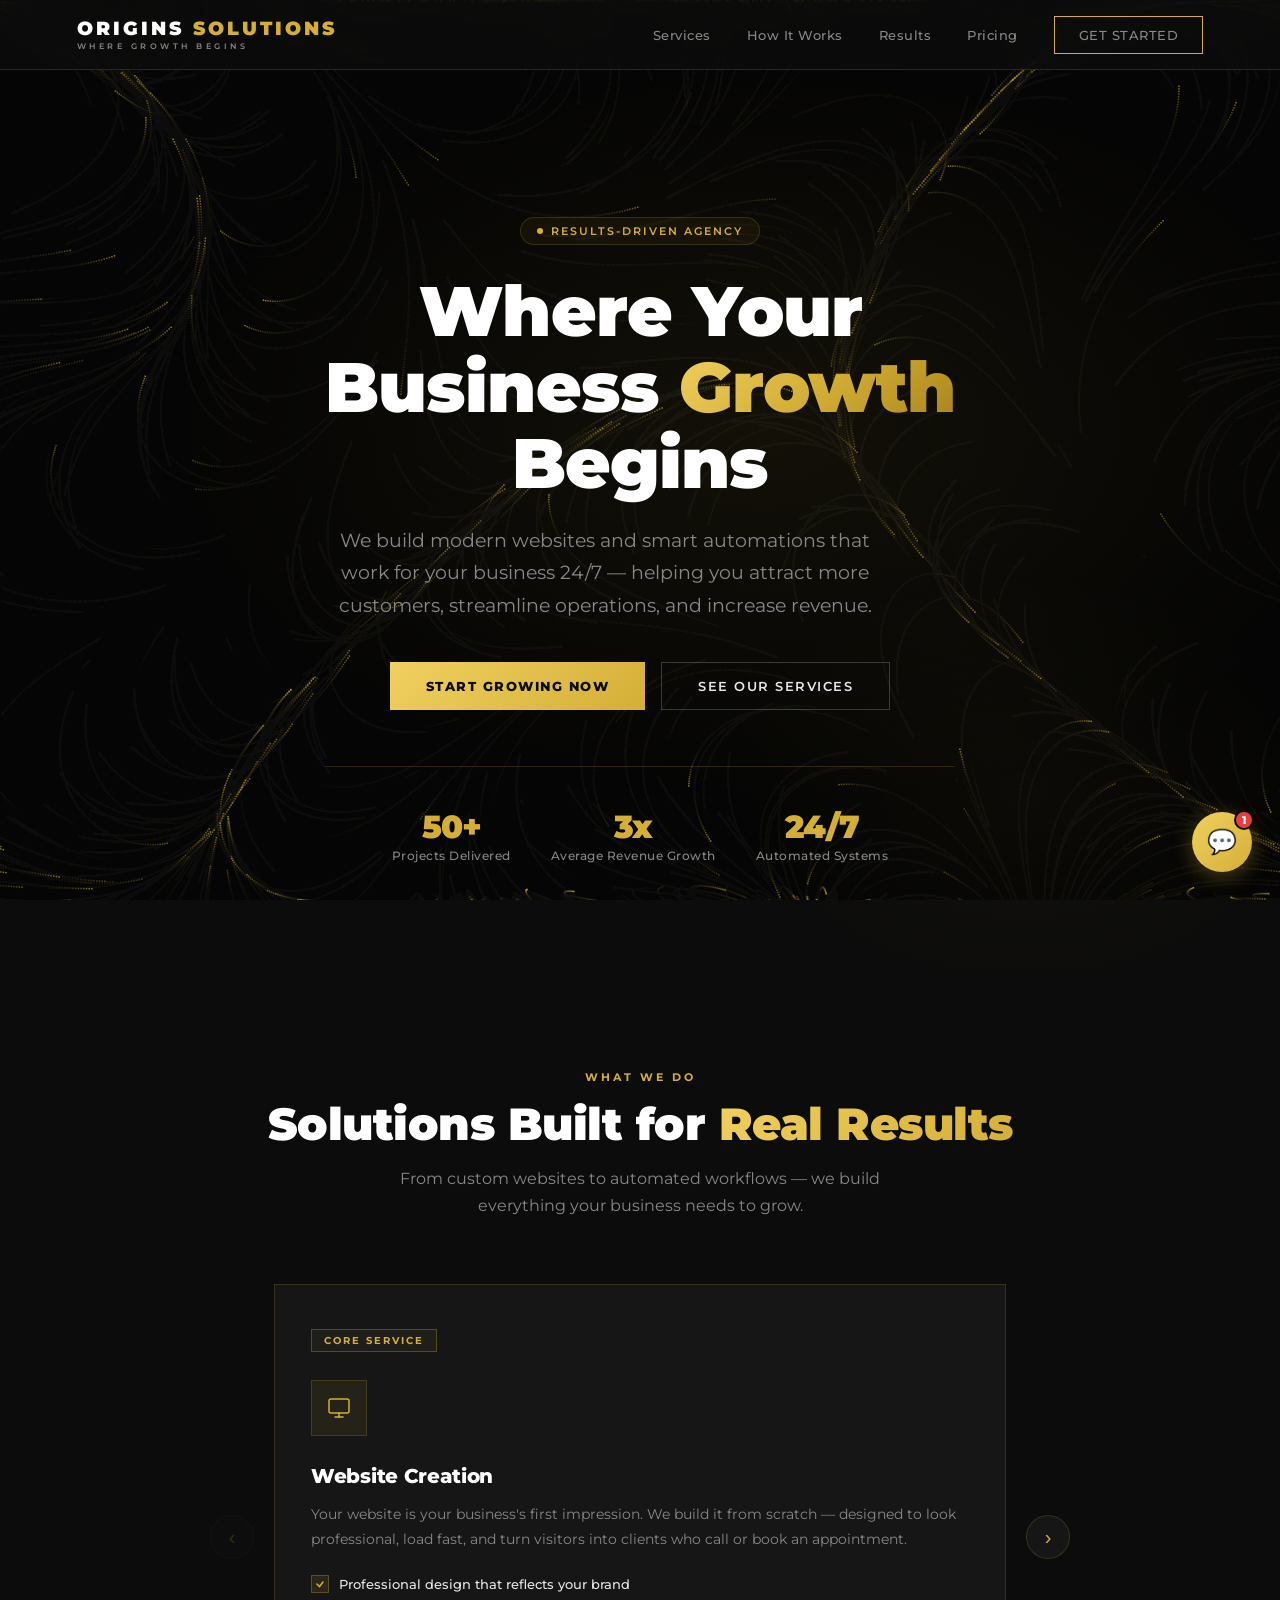
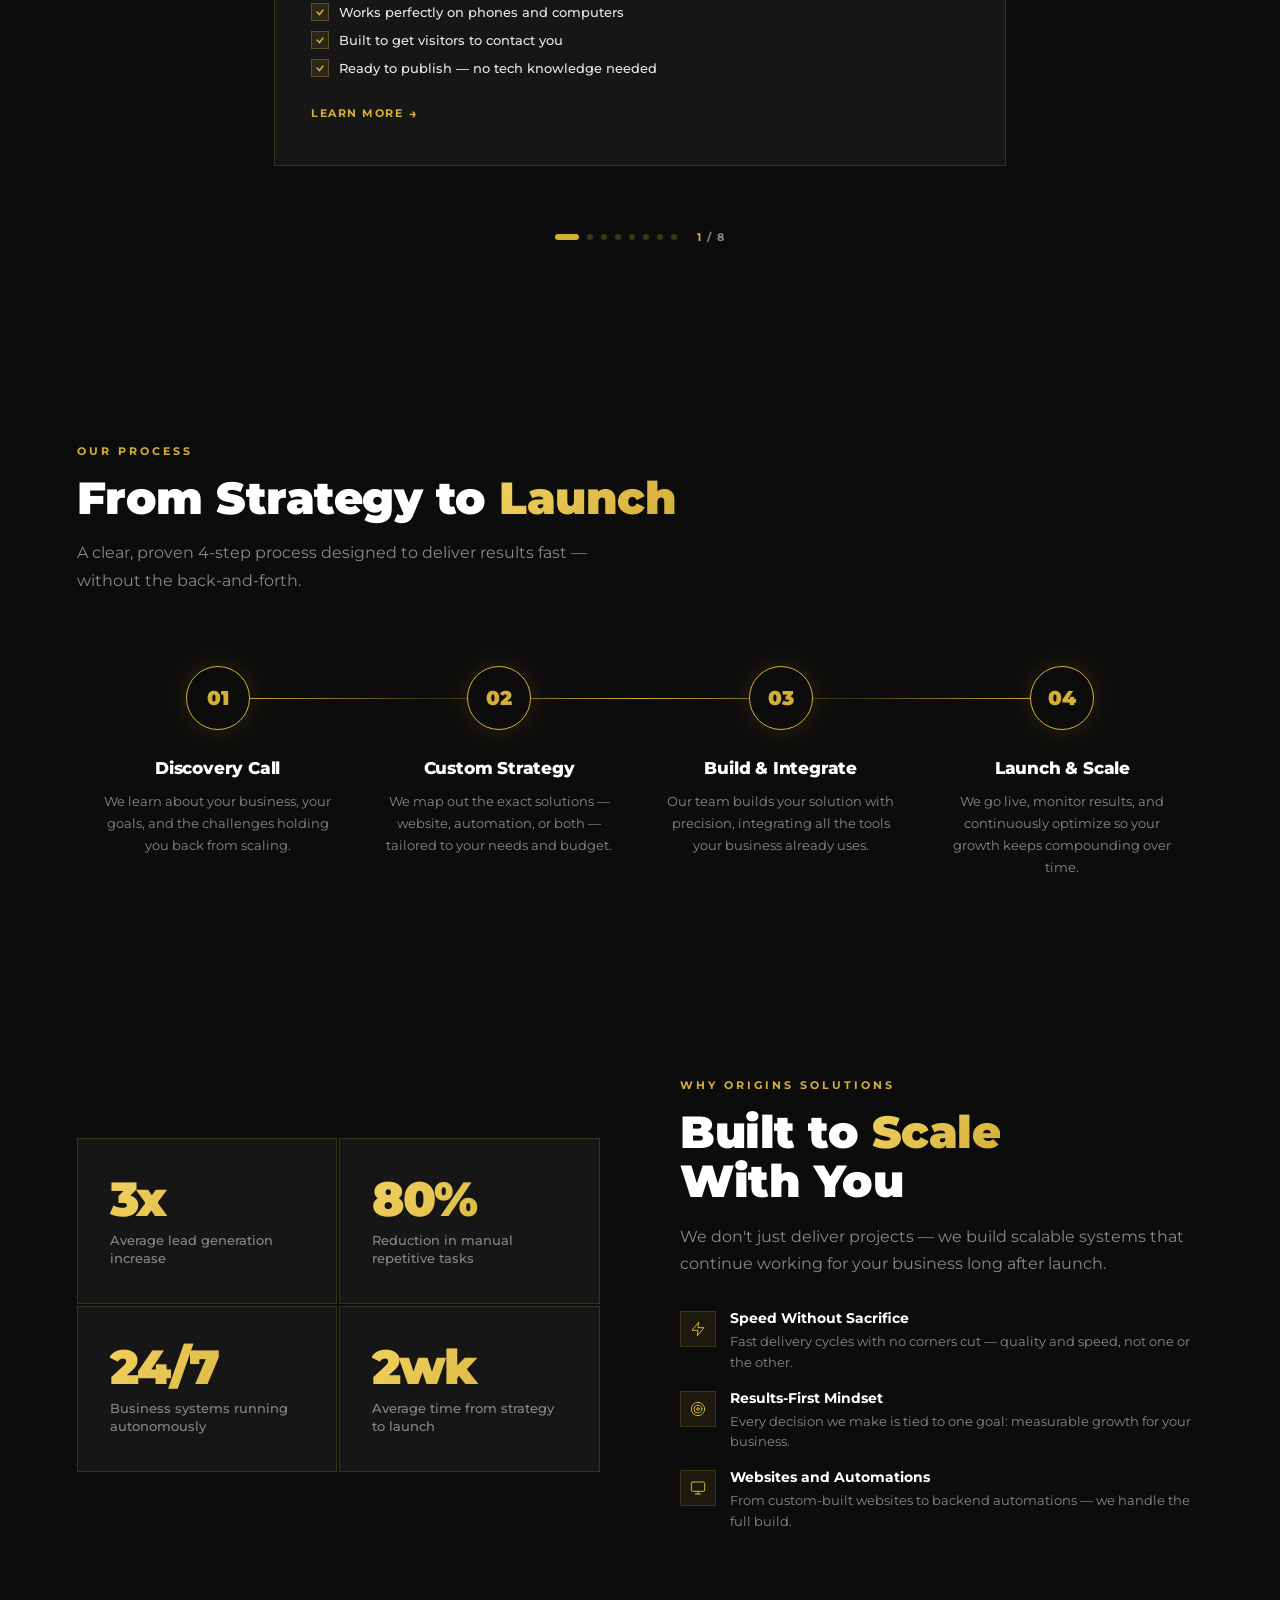
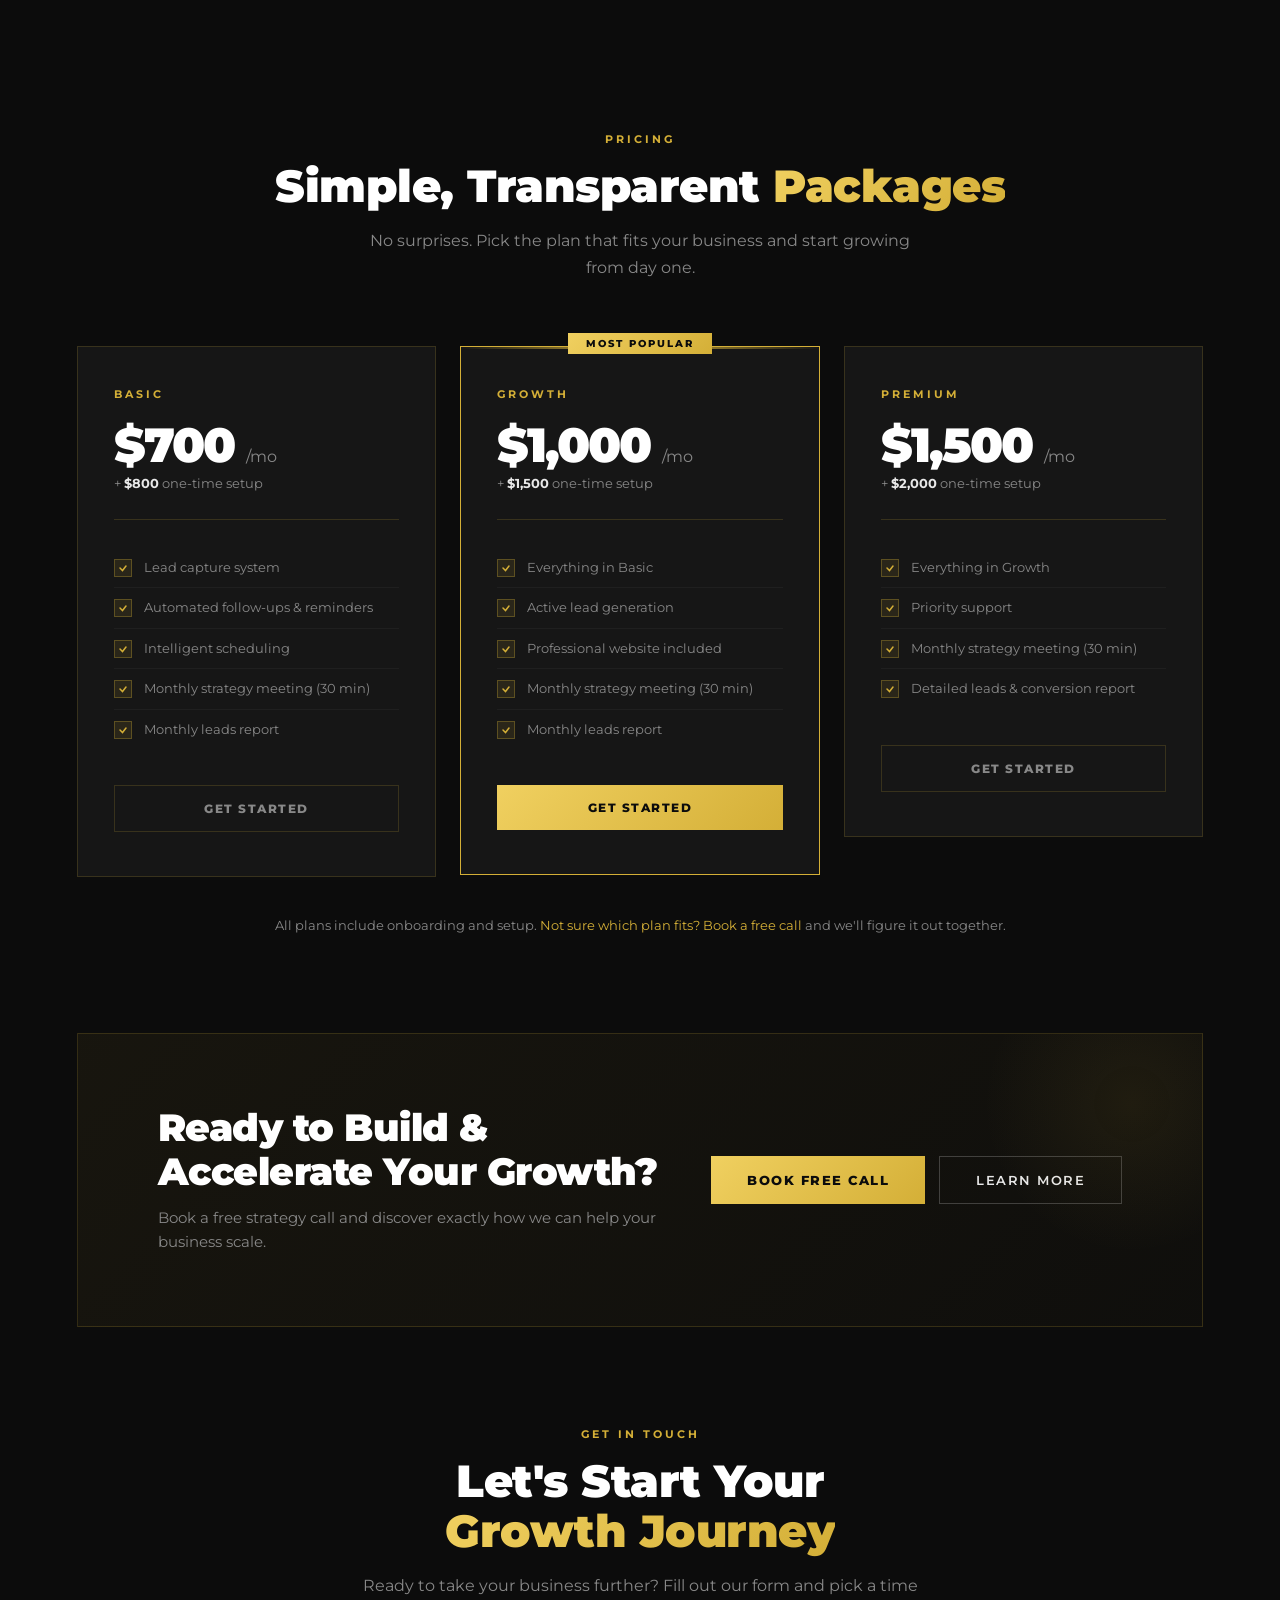
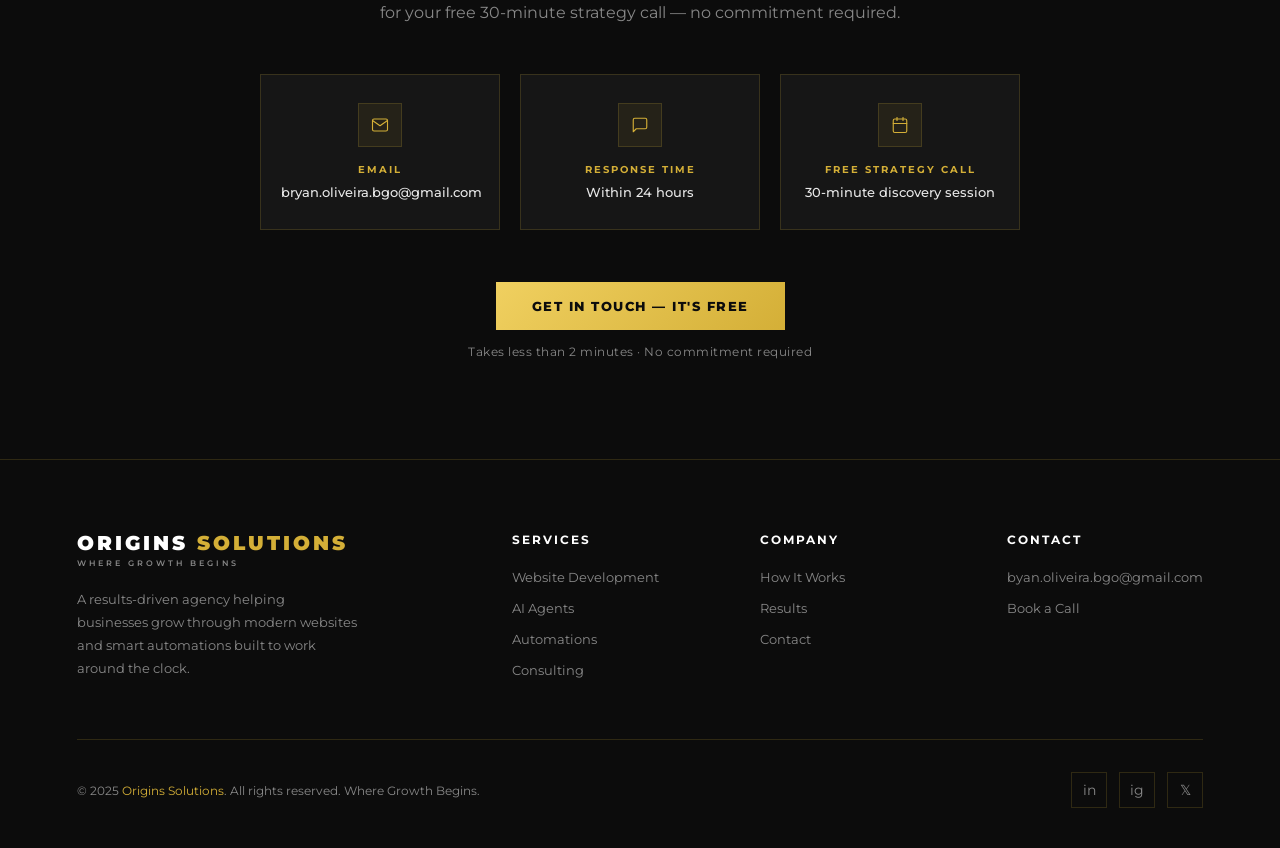
<file: index.html>
<!DOCTYPE html>
<html lang="en">
<head>
  <meta charset="UTF-8" />
  <meta name="viewport" content="width=device-width, initial-scale=1.0" />
  <meta name="description" content="Origins Solutions — We build modern websites, smart automations, and AI agents that help your business attract more customers, streamline operations, and increase revenue 24/7." />
  <meta name="theme-color" content="#0C0C0C" />
  <meta property="og:title" content="Origins Solutions — Where Growth Begins" />
  <meta property="og:description" content="Modern websites, intelligent automations, and AI agents that scale your business 24/7." />
  <meta property="og:type" content="website" />
  <meta property="og:locale" content="en_US" />
  <title>Origins Solutions — Where Growth Begins</title>
  <link rel="preconnect" href="https://fonts.googleapis.com" />
  <link rel="preconnect" href="https://fonts.gstatic.com" crossorigin />
  <link href="https://fonts.googleapis.com/css2?family=Montserrat:wght@300;400;500;600;700;800;900&display=swap" rel="stylesheet" />
  <link rel="stylesheet" href="chatbot/chatbot.css" />
  <style>
    :root {
      --gold: #D4AF37;
      --gold-light: #F0D060;
      --gold-dark: #A8841A;
      --black: #0C0C0C;
      --dark: #111111;
      --dark-grey: #1A1A1A;
      --card-bg: #161616;
      --border: rgba(212, 175, 55, 0.18);
      --text: #E8E8E8;
      --muted: #888888;
      --white: #FFFFFF;
    }

    * { box-sizing: border-box; margin: 0; padding: 0; }

    html { scroll-behavior: smooth; }

    html {
      background-color: var(--black);
    }

    body {
      font-family: 'Montserrat', sans-serif;
      background: transparent;
      color: var(--text);
      overflow-x: hidden;
    }

    /* ─── SCROLLBAR ─── */
    ::-webkit-scrollbar { width: 6px; }
    ::-webkit-scrollbar-thumb { background: var(--gold-dark); border-radius: 10px; }
    ::-webkit-scrollbar-track { background: var(--dark); }

    /* ─── NAVBAR ─── */
    nav {
      position: fixed;
      top: 0; left: 0; right: 0;
      z-index: 1000;
      display: flex;
      align-items: center;
      justify-content: space-between;
      padding: 18px 6%;
      background: rgba(12, 12, 12, 0.85);
      backdrop-filter: blur(14px);
      border-bottom: 1px solid var(--border);
      transition: padding 0.3s;
    }

    .nav-logo {
      display: flex;
      align-items: center;
      gap: 12px;
      text-decoration: none;
    }

    .nav-logo-text {
      display: flex;
      flex-direction: column;
      line-height: 1.15;
    }

    .nav-logo-text .logotype-main {
      font-size: 19px;
      font-weight: 900;
      letter-spacing: 3px;
      color: var(--white);
    }

    .nav-logo-text .logotype-main .gold-accent {
      color: var(--gold);
    }

    .nav-logo-text .logotype-tag {
      font-size: 8px;
      font-weight: 600;
      letter-spacing: 3.5px;
      color: var(--muted);
      text-transform: uppercase;
      margin-top: 2px;
    }

    .nav-links {
      display: flex;
      align-items: center;
      gap: 36px;
      list-style: none;
    }

    .nav-links a {
      color: var(--muted);
      text-decoration: none;
      font-size: 13px;
      font-weight: 500;
      letter-spacing: 0.5px;
      transition: color 0.2s;
    }

    .nav-links a:not(.btn-nav):hover { color: var(--gold); }

    .btn-nav {
      padding: 10px 24px;
      border: 1px solid var(--gold);
      background: transparent;
      color: var(--gold);
      font-family: 'Montserrat', sans-serif;
      font-size: 12px;
      font-weight: 700;
      letter-spacing: 1.5px;
      text-transform: uppercase;
      cursor: pointer;
      text-decoration: none;
      transition: all 0.25s;
    }

    .btn-nav:hover {
      background: var(--gold);
      color: var(--black);
    }

    .hamburger {
      display: none;
      flex-direction: column;
      gap: 5px;
      cursor: pointer;
      padding: 8px;
      min-width: 44px;
      min-height: 44px;
      align-items: center;
      justify-content: center;
      background: none;
      border: none;
    }

    .hamburger span {
      display: block;
      width: 24px;
      height: 2px;
      background: var(--gold);
      transition: all 0.3s;
    }

    /* ─── HERO ─── */
    .hero {
      min-height: 100vh;
      display: flex;
      align-items: center;
      justify-content: center;
      padding: 120px 6% 80px;
      position: relative;
      overflow: hidden;
    }

    .hero-bg {
      position: absolute;
      inset: 0;
      background:
        radial-gradient(ellipse 70% 60% at 60% 40%, rgba(212, 175, 55, 0.07) 0%, transparent 70%),
        radial-gradient(ellipse 40% 40% at 80% 80%, rgba(212, 175, 55, 0.04) 0%, transparent 60%);
      pointer-events: none;
    }

    .hero-grid-overlay {
      position: absolute;
      inset: 0;
      background-image:
        linear-gradient(rgba(212,175,55,0.04) 1px, transparent 1px),
        linear-gradient(90deg, rgba(212,175,55,0.04) 1px, transparent 1px);
      background-size: 60px 60px;
      pointer-events: none;
      mask-image: radial-gradient(ellipse 80% 80% at 50% 50%, black 0%, transparent 100%);
    }

    .hero-content {
      max-width: 700px;
      position: relative;
      z-index: 1;
      text-align: center;
    }

    .hero-badge {
      display: inline-flex;
      align-items: center;
      gap: 8px;
      padding: 6px 16px;
      border: 1px solid var(--border);
      background: rgba(212, 175, 55, 0.06);
      border-radius: 100px;
      font-size: 11px;
      font-weight: 600;
      letter-spacing: 2px;
      color: var(--gold);
      text-transform: uppercase;
      margin-bottom: 28px;
    }

    .hero-badge::before {
      content: '';
      width: 6px; height: 6px;
      border-radius: 50%;
      background: var(--gold);
      animation: pulse 2s infinite;
    }

    @keyframes pulse {
      0%, 100% { opacity: 1; }
      50% { opacity: 0.3; }
    }

    .hero h1 {
      font-size: clamp(38px, 5.5vw, 72px);
      font-weight: 900;
      line-height: 1.08;
      letter-spacing: -1px;
      color: var(--white);
      margin-bottom: 10px;
    }

    .hero h1 .gold-text {
      background: linear-gradient(135deg, var(--gold-light) 0%, var(--gold) 50%, var(--gold-dark) 100%);
      -webkit-background-clip: text;
      -webkit-text-fill-color: transparent;
      background-clip: text;
    }

    .hero-sub {
      font-size: clamp(15px, 1.6vw, 19px);
      font-weight: 400;
      line-height: 1.7;
      color: var(--muted);
      margin: 24px 0 40px;
      max-width: 560px;
    }

    .hero-cta {
      display: flex;
      gap: 16px;
      flex-wrap: wrap;
      justify-content: center;
    }

    .btn-primary {
      padding: 16px 36px;
      background: linear-gradient(135deg, var(--gold-light), var(--gold));
      color: var(--black);
      font-family: 'Montserrat', sans-serif;
      font-size: 13px;
      font-weight: 800;
      letter-spacing: 1.5px;
      text-transform: uppercase;
      border: none;
      cursor: pointer;
      text-decoration: none;
      display: inline-block;
      transition: all 0.25s;
      position: relative;
      overflow: hidden;
    }

    .btn-primary::after {
      content: '';
      position: absolute;
      inset: 0;
      background: rgba(255,255,255,0.15);
      opacity: 0;
      transition: opacity 0.25s;
    }

    .btn-primary:hover::after { opacity: 1; }
    .btn-primary:hover { transform: translateY(-2px); box-shadow: 0 12px 40px rgba(212,175,55,0.35); }

    .btn-outline {
      padding: 15px 36px;
      background: transparent;
      color: var(--text);
      font-family: 'Montserrat', sans-serif;
      font-size: 13px;
      font-weight: 600;
      letter-spacing: 1.5px;
      text-transform: uppercase;
      border: 1px solid rgba(255,255,255,0.2);
      cursor: pointer;
      text-decoration: none;
      display: inline-block;
      transition: all 0.25s;
    }

    .btn-outline:hover {
      border-color: var(--gold);
      color: var(--gold);
      transform: translateY(-2px);
    }


    .hero-stats {
      display: flex;
      gap: 40px;
      margin-top: 56px;
      padding-top: 40px;
      border-top: 1px solid var(--border);
      justify-content: center;
    }

    .hero-stat span:first-child {
      display: block;
      font-size: 32px;
      font-weight: 900;
      color: var(--gold);
      letter-spacing: -1px;
    }

    .hero-stat span:last-child {
      font-size: 12px;
      font-weight: 500;
      color: var(--muted);
      letter-spacing: 0.5px;
      margin-top: 2px;
      display: block;
    }

    /* ─── FLOW FIELD BACKGROUND ─── */
    #flowFieldCanvas {
      position: fixed;
      top: 0; left: 0;
      width: 100vw;
      height: 100vh;
      z-index: 0;
      pointer-events: none;
    }

    body > *:not(#flowFieldCanvas) {
      position: relative;
      z-index: 1;
    }

    /* ─── SECTION BASE ─── */
    section { padding: 100px 6%; }

    .section-label {
      font-size: 11px;
      font-weight: 700;
      letter-spacing: 3px;
      color: var(--gold);
      text-transform: uppercase;
      margin-bottom: 16px;
    }

    .section-title {
      font-size: clamp(28px, 3.5vw, 48px);
      font-weight: 900;
      line-height: 1.1;
      color: var(--white);
      letter-spacing: -0.5px;
    }

    .section-title .gold-text {
      background: linear-gradient(135deg, var(--gold-light), var(--gold));
      -webkit-background-clip: text;
      -webkit-text-fill-color: transparent;
      background-clip: text;
    }

    .section-sub {
      font-size: 16px;
      font-weight: 400;
      color: var(--muted);
      line-height: 1.7;
      max-width: 540px;
      margin-top: 16px;
    }

    /* ─── SERVICES ─── */
    .services { background: transparent; }

    .services-header {
      text-align: center;
      margin-bottom: 64px;
    }

    .services-header .section-sub {
      margin: 16px auto 0;
    }

    .services-grid {
      display: grid;
      grid-template-columns: repeat(3, 1fr);
      gap: 24px;
    }

    .service-card {
      background: var(--card-bg);
      border: 1px solid var(--border);
      padding: 44px 36px;
      position: relative;
      overflow: hidden;
      transition: transform 0.3s, border-color 0.3s;
      cursor: pointer;
    }

    .service-card::before {
      content: '';
      position: absolute;
      top: 0; left: 0; right: 0;
      height: 2px;
      background: linear-gradient(90deg, transparent, var(--gold), transparent);
      opacity: 0;
      transition: opacity 0.3s;
    }

    .service-card:hover {
      transform: translateY(-6px);
      border-color: rgba(212,175,55,0.35);
    }

    .service-card:hover::before { opacity: 1; }

    .service-icon {
      width: 56px;
      height: 56px;
      background: rgba(212,175,55,0.08);
      border: 1px solid var(--border);
      display: flex;
      align-items: center;
      justify-content: center;
      margin-bottom: 28px;
      font-size: 24px;
    }

    .service-card h3 {
      font-size: 20px;
      font-weight: 800;
      color: var(--white);
      margin-bottom: 14px;
      letter-spacing: -0.3px;
    }

    .service-card p {
      font-size: 14px;
      color: var(--muted);
      line-height: 1.75;
    }

    .service-features {
      margin-top: 24px;
      display: flex;
      flex-direction: column;
      gap: 10px;
    }

    .service-feature {
      display: flex;
      align-items: center;
      gap: 10px;
      font-size: 13px;
      color: var(--text);
      font-weight: 500;
    }

    .service-feature::before {
      content: '';
      width: 16px; height: 16px;
      min-width: 16px;
      background: rgba(212,175,55,0.1);
      border: 1px solid rgba(212,175,55,0.3);
      display: flex;
      align-items: center;
      justify-content: center;
      background-image: url("data:image/svg+xml,%3Csvg xmlns='http://www.w3.org/2000/svg' width='10' height='10' viewBox='0 0 10 10'%3E%3Cpath d='M2 5l2.5 2.5L8 3' stroke='%23D4AF37' stroke-width='1.5' fill='none' stroke-linecap='round'/%3E%3C/svg%3E");
      background-repeat: no-repeat;
      background-position: center;
    }

    /* ─── SERVICES CAROUSEL ─── */
    .svc-carousel-outer {
      display: flex;
      align-items: center;
      gap: 20px;
      max-width: 860px;
      margin: 0 auto;
    }

    .svc-carousel-viewport {
      flex: 1;
      overflow: hidden;
    }

    .svc-carousel-track {
      display: flex;
      transition: transform 0.44s cubic-bezier(0.25, 1, 0.5, 1);
      will-change: transform;
    }

    .svc-slide {
      min-width: 100%;
    }

    .svc-slide .service-card {
      cursor: pointer;
    }

    .svc-slide .service-card:hover {
      transform: none;
    }

    .svc-slide .card-click-hint {
      opacity: 1;
    }

    .svc-slide-badge {
      display: inline-flex;
      align-items: center;
      font-size: 10px;
      font-weight: 700;
      letter-spacing: 2px;
      text-transform: uppercase;
      color: var(--gold);
      border: 1px solid rgba(212, 175, 55, 0.3);
      padding: 4px 12px;
      margin-bottom: 28px;
      background: rgba(212, 175, 55, 0.05);
    }

    .svc-carousel-btn {
      flex-shrink: 0;
      width: 44px;
      height: 44px;
      border-radius: 50%;
      border: 1px solid var(--border);
      background: var(--card-bg);
      color: var(--gold);
      cursor: pointer;
      display: flex;
      align-items: center;
      justify-content: center;
      font-size: 20px;
      line-height: 1;
      transition: border-color 0.2s, background 0.2s;
    }

    .svc-carousel-btn:hover:not(:disabled) {
      border-color: var(--gold);
      background: rgba(212, 175, 55, 0.1);
    }

    .svc-carousel-btn:disabled {
      opacity: 0.2;
      cursor: default;
    }

    .svc-carousel-footer {
      display: flex;
      align-items: center;
      justify-content: center;
      gap: 20px;
      margin-top: 40px;
    }

    .svc-dots {
      display: flex;
      gap: 8px;
      align-items: center;
    }

    .svc-dot {
      width: 6px;
      height: 6px;
      border-radius: 50%;
      background: rgba(212, 175, 55, 0.25);
      border: none;
      cursor: pointer;
      padding: 0;
      transition: width 0.3s, background 0.3s, border-radius 0.3s;
    }

    .svc-dot.active {
      width: 24px;
      border-radius: 4px;
      background: var(--gold);
    }

    .svc-counter {
      font-size: 11px;
      font-weight: 700;
      letter-spacing: 1.5px;
      color: var(--muted);
      text-transform: uppercase;
    }

    .svc-counter em {
      font-style: normal;
      color: var(--gold);
    }

    @media (max-width: 900px) {
      .svc-carousel-btn { display: none; }
    }

    /* ─── HOW IT WORKS ─── */
    .how-it-works { background: transparent; }

    .hiw-header { margin-bottom: 72px; }

    .hiw-steps {
      display: grid;
      grid-template-columns: repeat(4, 1fr);
      gap: 0;
      position: relative;
    }

    .hiw-steps::before {
      content: '';
      position: absolute;
      top: 32px;
      left: calc(12.5% + 20px);
      right: calc(12.5% + 20px);
      height: 1px;
      background: linear-gradient(90deg, var(--gold), rgba(212,175,55,0.2), var(--gold), rgba(212,175,55,0.2), var(--gold));
    }

    .hiw-step {
      display: flex;
      flex-direction: column;
      align-items: center;
      text-align: center;
      padding: 0 20px;
    }

    .hiw-step-number {
      width: 64px;
      height: 64px;
      border-radius: 50%;
      border: 1px solid var(--gold);
      background: var(--black);
      display: flex;
      align-items: center;
      justify-content: center;
      font-size: 20px;
      font-weight: 900;
      color: var(--gold);
      margin-bottom: 28px;
      position: relative;
      z-index: 1;
      box-shadow: 0 0 30px rgba(212,175,55,0.15);
    }

    .hiw-step h4 {
      font-size: 17px;
      font-weight: 800;
      color: var(--white);
      margin-bottom: 12px;
      letter-spacing: -0.2px;
    }

    .hiw-step p {
      font-size: 13px;
      color: var(--muted);
      line-height: 1.7;
    }

    /* ─── RESULTS ─── */
    .results { background: transparent; }

    .results-inner {
      display: grid;
      grid-template-columns: 1fr 1fr;
      gap: 80px;
      align-items: center;
    }

    .results-metrics {
      display: grid;
      grid-template-columns: 1fr 1fr;
      gap: 2px;
    }

    .metric {
      background: var(--card-bg);
      border: 1px solid var(--border);
      padding: 36px 32px;
    }

    .metric-value {
      font-size: 48px;
      font-weight: 900;
      background: linear-gradient(135deg, var(--gold-light), var(--gold));
      -webkit-background-clip: text;
      -webkit-text-fill-color: transparent;
      background-clip: text;
      line-height: 1;
      letter-spacing: -2px;
    }

    .metric-label {
      font-size: 13px;
      color: var(--muted);
      margin-top: 8px;
      font-weight: 500;
      line-height: 1.4;
    }

    .results-content .section-sub {
      max-width: 100%;
    }

    .results-list {
      margin-top: 32px;
      display: flex;
      flex-direction: column;
      gap: 16px;
    }

    .results-item {
      display: flex;
      align-items: flex-start;
      gap: 14px;
    }

    .results-item-icon {
      width: 36px;
      height: 36px;
      min-width: 36px;
      background: rgba(212,175,55,0.08);
      border: 1px solid var(--border);
      display: flex;
      align-items: center;
      justify-content: center;
      font-size: 16px;
      margin-top: 2px;
    }

    .results-item-text strong {
      display: block;
      font-size: 14px;
      font-weight: 700;
      color: var(--white);
      margin-bottom: 4px;
    }

    .results-item-text span {
      font-size: 13px;
      color: var(--muted);
      line-height: 1.6;
    }

    /* ─── CTA BANNER ─── */
    .cta-banner {
      background: transparent;
      padding: 0 6%;
    }

    .cta-banner-inner {
      background: linear-gradient(135deg, rgba(212,175,55,0.06) 0%, rgba(212,175,55,0.02) 100%);
      border: 1px solid var(--border);
      padding: 72px 80px;
      display: flex;
      align-items: center;
      justify-content: space-between;
      gap: 40px;
      position: relative;
      overflow: hidden;
    }

    .cta-banner-inner::before {
      content: '';
      position: absolute;
      top: -80px; right: -80px;
      width: 300px; height: 300px;
      border-radius: 50%;
      background: radial-gradient(circle, rgba(212,175,55,0.08) 0%, transparent 70%);
      pointer-events: none;
    }

    .cta-banner-text h2 {
      font-size: clamp(24px, 3vw, 40px);
      font-weight: 900;
      color: var(--white);
      letter-spacing: -0.5px;
      line-height: 1.15;
    }

    .cta-banner-text p {
      font-size: 15px;
      color: var(--muted);
      margin-top: 12px;
      line-height: 1.6;
    }

    .cta-banner-actions {
      display: flex;
      gap: 14px;
      flex-shrink: 0;
      flex-wrap: wrap;
    }


    .faq-answer p {
      padding: 0 28px 24px;
      font-size: 14px;
      color: var(--muted);
      line-height: 1.8;
    }

    /* ─── CONTACT ─── */
    .contact { background: transparent; }

    .contact-centered {
      max-width: 860px;
      margin: 0 auto;
      text-align: center;
    }

    .contact-centered .section-sub {
      margin: 16px auto 0;
      max-width: 560px;
    }

    .contact-details-row {
      display: flex;
      gap: 20px;
      margin-top: 48px;
      justify-content: center;
      flex-wrap: wrap;
    }

    .contact-detail-card {
      flex: 1;
      min-width: 180px;
      max-width: 240px;
      background: var(--card-bg);
      border: 1px solid var(--border);
      padding: 28px 20px;
      text-align: center;
      transition: border-color 0.3s, transform 0.3s;
    }

    .contact-detail-card:hover {
      border-color: rgba(212,175,55,0.35);
      transform: translateY(-4px);
    }

    .contact-detail-icon {
      width: 44px;
      height: 44px;
      background: rgba(212,175,55,0.08);
      border: 1px solid var(--border);
      display: flex;
      align-items: center;
      justify-content: center;
      font-size: 18px;
      margin: 0 auto 16px;
    }

    .contact-detail-text span:first-child {
      display: block;
      font-size: 10px;
      font-weight: 700;
      letter-spacing: 2px;
      color: var(--gold);
      text-transform: uppercase;
      margin-bottom: 6px;
    }

    .contact-detail-text span:last-child {
      font-size: 13px;
      color: var(--text);
      font-weight: 500;
    }

    .contact-cta-wrap {
      margin-top: 52px;
      display: flex;
      flex-direction: column;
      align-items: center;
      gap: 14px;
    }

    .contact-cta-note {
      font-size: 12px;
      color: var(--muted);
      letter-spacing: 0.5px;
    }

    .contact-form {
      display: flex;
      flex-direction: column;
      gap: 16px;
    }

    .form-row {
      display: grid;
      grid-template-columns: 1fr 1fr;
      gap: 16px;
    }

    .form-group {
      display: flex;
      flex-direction: column;
      gap: 8px;
    }

    .form-group label {
      font-size: 11px;
      font-weight: 700;
      letter-spacing: 1.5px;
      color: var(--muted);
      text-transform: uppercase;
    }

    .form-group input,
    .form-group select,
    .form-group textarea {
      background: var(--card-bg);
      border: 1px solid var(--border);
      color: var(--white);
      font-family: 'Montserrat', sans-serif;
      font-size: 14px;
      padding: 14px 18px;
      outline: none;
      transition: border-color 0.2s;
      width: 100%;
    }

    .form-group select {
      appearance: none;
      cursor: pointer;
    }

    .form-group select option {
      background: var(--dark);
    }

    .form-group textarea {
      resize: vertical;
      min-height: 120px;
    }

    .form-group input:focus,
    .form-group select:focus,
    .form-group textarea:focus {
      border-color: var(--gold);
    }

    .form-group input::placeholder,
    .form-group textarea::placeholder {
      color: rgba(255,255,255,0.2);
    }

    .btn-form {
      padding: 18px 40px;
      background: linear-gradient(135deg, var(--gold-light), var(--gold));
      color: var(--black);
      font-family: 'Montserrat', sans-serif;
      font-size: 13px;
      font-weight: 800;
      letter-spacing: 1.5px;
      text-transform: uppercase;
      border: none;
      cursor: pointer;
      width: 100%;
      transition: all 0.25s;
    }

    .btn-form:hover {
      transform: translateY(-2px);
      box-shadow: 0 12px 40px rgba(212,175,55,0.3);
    }

    /* ─── FOOTER ─── */
    footer {
      background: transparent;
      border-top: 1px solid var(--border);
      padding: 72px 6% 40px;
    }

    .footer-top {
      display: grid;
      grid-template-columns: 2fr 1fr 1fr 1fr;
      gap: 60px;
      padding-bottom: 60px;
      border-bottom: 1px solid var(--border);
    }

    .footer-brand p {
      font-size: 13px;
      color: var(--muted);
      line-height: 1.75;
      margin-top: 20px;
      max-width: 280px;
    }

    .footer-logotype {
      display: flex;
      flex-direction: column;
      line-height: 1.15;
    }

    .footer-logotype-main {
      font-size: 20px;
      font-weight: 900;
      letter-spacing: 3px;
      color: var(--white);
    }

    .footer-logotype-main .gold-accent {
      color: var(--gold);
    }

    .footer-logotype-tag {
      font-size: 8px;
      font-weight: 600;
      letter-spacing: 3px;
      color: var(--muted);
      text-transform: uppercase;
      margin-top: 4px;
    }

    .footer-col h5 {
      font-size: 12px;
      font-weight: 700;
      letter-spacing: 2px;
      color: var(--white);
      text-transform: uppercase;
      margin-bottom: 20px;
    }

    .footer-col ul {
      list-style: none;
      display: flex;
      flex-direction: column;
      gap: 12px;
    }

    .footer-col ul a {
      font-size: 13px;
      color: var(--muted);
      text-decoration: none;
      transition: color 0.2s;
    }

    .footer-col ul a:hover { color: var(--gold); }

    .footer-bottom {
      display: flex;
      align-items: center;
      justify-content: space-between;
      padding-top: 32px;
      flex-wrap: wrap;
      gap: 16px;
    }

    .footer-bottom p {
      font-size: 12px;
      color: var(--muted);
    }

    .footer-bottom p span {
      color: var(--gold);
    }

    .footer-socials {
      display: flex;
      gap: 12px;
    }

    .social-link {
      width: 36px;
      height: 36px;
      border: 1px solid var(--border);
      display: flex;
      align-items: center;
      justify-content: center;
      color: var(--muted);
      text-decoration: none;
      font-size: 14px;
      transition: all 0.2s;
    }

    .social-link:hover {
      border-color: var(--gold);
      color: var(--gold);
    }

    .card-click-hint {
      display: inline-flex;
      align-items: center;
      gap: 6px;
      margin-top: 28px;
      font-size: 11px;
      font-weight: 700;
      letter-spacing: 1.5px;
      color: var(--gold);
      text-transform: uppercase;
      opacity: 0;
      transition: opacity 0.3s;
    }

    .card-click-hint::after {
      content: '→';
      font-size: 13px;
      transition: transform 0.2s;
    }

    .service-card:hover .card-click-hint { opacity: 1; }
    .service-card:hover .card-click-hint::after { transform: translateX(4px); }

    /* ─── SERVICES SUB-DIVIDER ─── */
    .services-sub-divider {
      text-align: center;
      margin: 72px 0 48px;
      position: relative;
    }

    .services-sub-divider::before {
      content: '';
      display: block;
      width: 60px;
      height: 1px;
      background: var(--gold);
      margin: 0 auto 24px;
      opacity: 0.5;
    }

    .services-sub-intro {
      font-size: 14px;
      color: var(--muted);
      line-height: 1.75;
      max-width: 560px;
      margin: 12px auto 0;
    }



    /* ─── PRICING ─── */
    .pricing { background: transparent; }

    .pricing-header {
      text-align: center;
      margin-bottom: 64px;
    }

    .pricing-header .section-sub {
      margin: 16px auto 0;
    }

    .pricing-cards {
      display: grid;
      grid-template-columns: repeat(3, 1fr);
      gap: 24px;
      align-items: start;
    }

    .pricing-card {
      background: var(--card-bg);
      border: 1px solid var(--border);
      padding: 40px 36px 44px;
      position: relative;
      transition: transform 0.3s, border-color 0.3s;
    }

    .pricing-card:hover {
      transform: translateY(-6px);
      border-color: rgba(212,175,55,0.35);
    }

    .pricing-card.featured {
      border-color: var(--gold);
    }

    .pricing-card.featured::before {
      content: '';
      position: absolute;
      top: 0; left: 0; right: 0;
      height: 2px;
      background: linear-gradient(90deg, transparent, var(--gold), transparent);
    }

    .pricing-badge {
      position: absolute;
      top: -14px; left: 50%;
      transform: translateX(-50%);
      background: linear-gradient(135deg, var(--gold-light), var(--gold));
      color: var(--black);
      font-size: 10px;
      font-weight: 800;
      letter-spacing: 2px;
      text-transform: uppercase;
      padding: 4px 18px;
      white-space: nowrap;
    }

    .pricing-card-name {
      font-size: 11px;
      font-weight: 700;
      letter-spacing: 3px;
      text-transform: uppercase;
      color: var(--gold);
      margin-bottom: 20px;
    }

    .pricing-card-price {
      font-size: 48px;
      font-weight: 900;
      line-height: 1;
      color: var(--white);
      letter-spacing: -2px;
    }

    .pricing-card-price span {
      font-size: 16px;
      font-weight: 400;
      color: var(--muted);
      letter-spacing: 0;
    }

    .pricing-card-setup {
      font-size: 13px;
      color: var(--muted);
      margin-top: 6px;
      margin-bottom: 28px;
    }

    .pricing-card-setup strong {
      color: var(--text);
    }

    .pricing-divider {
      height: 1px;
      background: var(--border);
      margin-bottom: 28px;
    }

    .pricing-features {
      list-style: none;
      display: flex;
      flex-direction: column;
      gap: 0;
      margin-bottom: 36px;
    }

    .pricing-features li {
      font-size: 13px;
      color: var(--muted);
      padding: 10px 0;
      border-bottom: 1px solid rgba(255,255,255,0.04);
      display: flex;
      align-items: flex-start;
      gap: 12px;
      line-height: 1.5;
    }

    .pricing-features li:last-child {
      border-bottom: none;
    }

    .pricing-features li::before {
      content: '';
      width: 16px;
      height: 16px;
      min-width: 16px;
      background: rgba(212,175,55,0.1);
      border: 1px solid rgba(212,175,55,0.3);
      background-image: url("data:image/svg+xml,%3Csvg xmlns='http://www.w3.org/2000/svg' width='10' height='10' viewBox='0 0 10 10'%3E%3Cpath d='M2 5l2.5 2.5L8 3' stroke='%23D4AF37' stroke-width='1.5' fill='none' stroke-linecap='round'/%3E%3C/svg%3E");
      background-repeat: no-repeat;
      background-position: center;
      margin-top: 1px;
    }

    .pricing-card-btn {
      display: block;
      text-align: center;
      text-decoration: none;
      font-family: 'Montserrat', sans-serif;
      font-size: 12px;
      font-weight: 800;
      letter-spacing: 1.5px;
      text-transform: uppercase;
      padding: 15px;
      transition: all 0.25s;
    }

    .pricing-card-btn.outline {
      border: 1px solid var(--border);
      color: var(--muted);
    }

    .pricing-card-btn.outline:hover {
      border-color: var(--gold);
      color: var(--gold);
    }

    .pricing-card-btn.filled {
      background: linear-gradient(135deg, var(--gold-light), var(--gold));
      color: var(--black);
    }

    .pricing-card-btn.filled:hover {
      transform: translateY(-1px);
      box-shadow: 0 8px 30px rgba(212,175,55,0.3);
    }

    .pricing-note {
      text-align: center;
      margin-top: 40px;
      font-size: 13px;
      color: var(--muted);
    }

    .pricing-note span {
      color: var(--gold);
    }

    /* ─── RESPONSIVE ─── */
    @media (max-width: 1024px) {
      .services-grid { grid-template-columns: 1fr; gap: 16px; }
      .hiw-steps { grid-template-columns: 1fr 1fr; gap: 40px; }
      .hiw-steps::before { display: none; }
      .results-inner { grid-template-columns: 1fr; gap: 48px; }
      .contact-inner { grid-template-columns: 1fr; gap: 48px; }
      .footer-top { grid-template-columns: 1fr 1fr; gap: 40px; }
    }

    @media (max-width: 768px) {
      nav { padding: 16px 5%; }
      .nav-links { display: none; }
      .hamburger { display: flex; }
      .hero { padding: 100px 5% 60px; }
      .hero-stats { gap: 24px; flex-wrap: wrap; }
      section { padding: 72px 5%; }
      .cta-banner-inner { flex-direction: column; padding: 48px 32px; }
      .hiw-steps { grid-template-columns: 1fr; }
      .results-metrics { grid-template-columns: 1fr 1fr; }
      .form-row { grid-template-columns: 1fr; }
      .footer-top { grid-template-columns: 1fr; gap: 32px; }
      .footer-bottom { flex-direction: column; align-items: flex-start; }
      .pricing-cards { grid-template-columns: 1fr; }
    }

    /* ─── FOCUS RINGS (WCAG) ─── */
    :focus-visible {
      outline: 2px solid var(--gold);
      outline-offset: 3px;
    }
    a:focus-visible,
    button:focus-visible { outline: 2px solid var(--gold); outline-offset: 3px; }

    /* ─── REDUCED MOTION ─── */
    @media (prefers-reduced-motion: reduce) {
      *, *::before, *::after { animation-duration: 0.01ms !important; transition-duration: 0.01ms !important; }
      #flowFieldCanvas { display: none; }
    }

  </style>
</head>
<body>

  <canvas id="flowFieldCanvas" aria-hidden="true"></canvas>

  <!-- ─── NAVBAR ─── -->
  <nav id="navbar">
    <a href="#" class="nav-logo">
      <div class="nav-logo-text">
        <span class="logotype-main">ORIGINS <span class="gold-accent">SOLUTIONS</span></span>
        <span class="logotype-tag">WHERE GROWTH BEGINS</span>
      </div>
    </a>
    <ul class="nav-links" id="navMenu">
      <li><a href="#services">Services</a></li>
      <li><a href="#how-it-works">How It Works</a></li>
      <li><a href="#results">Results</a></li>
      <li><a href="#pricing">Pricing</a></li>
      <li><a href="contact.html" class="btn-nav">Get Started</a></li>
    </ul>
    <button class="hamburger" id="hamburgerBtn" aria-label="Toggle navigation menu" aria-expanded="false" aria-controls="navMenu" onclick="toggleMenu()">
      <span></span><span></span><span></span>
    </button>
  </nav>

  <!-- ─── HERO ─── -->
  <section class="hero" id="home">
    <div class="hero-bg"></div>
    <div class="hero-content">
      <div class="hero-badge">Results-Driven Agency</div>
      <h1>
        Where Your<br/>
        Business <span class="gold-text">Growth</span><br/>
        Begins
      </h1>
      <p class="hero-sub">
        We build modern websites and smart automations that work for your business 24/7 — helping you attract more customers, streamline operations, and increase revenue.
      </p>
      <div class="hero-cta">
        <a href="contact.html" class="btn-primary">Start Growing Now</a>
        <a href="#services" class="btn-outline">See Our Services</a>
      </div>
      <div class="hero-stats">
        <div class="hero-stat">
          <span>50+</span>
          <span>Projects Delivered</span>
        </div>
        <div class="hero-stat">
          <span>3x</span>
          <span>Average Revenue Growth</span>
        </div>
        <div class="hero-stat">
          <span>24/7</span>
          <span>Automated Systems</span>
        </div>
      </div>
    </div>
  </section>

  <!-- ─── SERVICES ─── -->
  <section class="services" id="services">
    <div class="services-header">
      <div class="section-label">What We Do</div>
      <h2 class="section-title">Solutions Built for <span class="gold-text">Real Results</span></h2>
      <p class="section-sub">From custom websites to automated workflows — we build everything your business needs to grow.</p>
    </div>
    <!-- Services Carousel -->
    <div class="svc-carousel-outer">
      <button class="svc-carousel-btn" id="svcPrev" aria-label="Previous service" disabled>&#8249;</button>
      <div class="svc-carousel-viewport">
        <div class="svc-carousel-track" id="svcTrack">

          <!-- 1 · Website Creation -->
          <div class="svc-slide">
            <div class="service-card" onclick="location.href='service.html?id=svc-website'">
              <div class="svc-slide-badge">Core Service</div>
              <div class="service-icon"><svg width="24" height="24" viewBox="0 0 24 24" fill="none" stroke="var(--gold)" stroke-width="1.5" stroke-linecap="round" stroke-linejoin="round"><rect x="2" y="3" width="20" height="14" rx="2"/><line x1="8" y1="21" x2="16" y2="21"/><line x1="12" y1="17" x2="12" y2="21"/></svg></div>
              <h3>Website Creation</h3>
              <p>Your website is your business's first impression. We build it from scratch — designed to look professional, load fast, and turn visitors into clients who call or book an appointment.</p>
              <div class="service-features">
                <div class="service-feature">Professional design that reflects your brand</div>
                <div class="service-feature">Works perfectly on phones and computers</div>
                <div class="service-feature">Built to get visitors to contact you</div>
                <div class="service-feature">Ready to publish — no tech knowledge needed</div>
              </div>
              <span class="card-click-hint">Learn more</span>
            </div>
          </div>

          <!-- 2 · Call Answering -->
          <div class="svc-slide">
            <div class="service-card" onclick="location.href='service.html?id=svc-call'">
              <div class="svc-slide-badge">Automation</div>
              <div class="service-icon"><svg width="24" height="24" viewBox="0 0 24 24" fill="none" stroke="var(--gold)" stroke-width="1.5" stroke-linecap="round" stroke-linejoin="round"><path d="M22 16.92v3a2 2 0 01-2.18 2 19.79 19.79 0 01-8.63-3.07A19.5 19.5 0 013.07 9.82 19.79 19.79 0 01.22 3.18 2 2 0 012.22 1h3a2 2 0 012 1.72c.127.96.361 1.903.7 2.81a2 2 0 01-.45 2.11L6.91 8.09a16 16 0 006 6l.56-.56a2 2 0 012.11-.45c.907.339 1.85.573 2.81.7A2 2 0 0122 16.92z"/></svg></div>
              <h3>Call Answering System</h3>
              <p>Every missed call is a potential client calling your competitor instead. This system answers your phone automatically, greets callers, and saves their information — even on evenings and weekends.</p>
              <div class="service-features">
                <div class="service-feature">Answers calls when you are unavailable</div>
                <div class="service-feature">Saves name, number, and reason for calling</div>
                <div class="service-feature">Answers common questions on your behalf</div>
                <div class="service-feature">Sends you a summary of every call received</div>
              </div>
              <span class="card-click-hint">Learn more</span>
            </div>
          </div>

          <!-- 3 · Lead Qualification -->
          <div class="svc-slide">
            <div class="service-card" onclick="location.href='service.html?id=svc-qualify'">
              <div class="svc-slide-badge">Automation</div>
              <div class="service-icon"><svg width="24" height="24" viewBox="0 0 24 24" fill="none" stroke="var(--gold)" stroke-width="1.5" stroke-linecap="round" stroke-linejoin="round"><polygon points="22 3 2 3 10 12.46 10 19 14 21 14 12.46 22 3"/></svg></div>
              <h3>Lead Qualification</h3>
              <p>Not every inquiry is worth chasing. This system asks the right questions automatically when someone reaches out — so you know exactly which leads are worth a call before you pick up the phone.</p>
              <div class="service-features">
                <div class="service-feature">Filters by location, budget, and service type</div>
                <div class="service-feature">Labels each contact as hot, warm, or cold</div>
                <div class="service-feature">Sends the best leads to your team right away</div>
                <div class="service-feature">Stops wasted time on the wrong prospects</div>
              </div>
              <span class="card-click-hint">Learn more</span>
            </div>
          </div>

          <!-- 4 · Smart Scheduling -->
          <div class="svc-slide">
            <div class="service-card" onclick="location.href='service.html?id=svc-schedule'">
              <div class="svc-slide-badge">Automation</div>
              <div class="service-icon"><svg width="24" height="24" viewBox="0 0 24 24" fill="none" stroke="var(--gold)" stroke-width="1.5" stroke-linecap="round" stroke-linejoin="round"><rect x="3" y="4" width="18" height="18" rx="2" ry="2"/><line x1="16" y1="2" x2="16" y2="6"/><line x1="8" y1="2" x2="8" y2="6"/><line x1="3" y1="10" x2="21" y2="10"/></svg></div>
              <h3>Smart Scheduling</h3>
              <p>Clients see your available times and book directly — no calls, no texts, no back-and-forth. A confirmation goes out instantly, and a reminder is sent before the appointment to keep no-shows low.</p>
              <div class="service-features">
                <div class="service-feature">Clients book online at any hour of the day</div>
                <div class="service-feature">Confirmation and reminder sent automatically</div>
                <div class="service-feature">Rescheduling handled without you involved</div>
                <div class="service-feature">Connects to the calendar you already use</div>
              </div>
              <span class="card-click-hint">Learn more</span>
            </div>
          </div>

          <!-- 5 · CRM Integration -->
          <div class="svc-slide">
            <div class="service-card" onclick="location.href='service.html?id=svc-crm'">
              <div class="svc-slide-badge">Automation</div>
              <div class="service-icon"><svg width="24" height="24" viewBox="0 0 24 24" fill="none" stroke="var(--gold)" stroke-width="1.5" stroke-linecap="round" stroke-linejoin="round"><circle cx="18" cy="5" r="3"/><circle cx="6" cy="12" r="3"/><circle cx="18" cy="19" r="3"/><line x1="8.59" y1="13.51" x2="15.42" y2="17.49"/><line x1="15.41" y1="6.51" x2="8.59" y2="10.49"/></svg></div>
              <h3>CRM Integration</h3>
              <p>When your leads come from different places — website, phone, email, WhatsApp — information gets scattered. We connect everything into one system so your team always knows who they are talking to and what happened before.</p>
              <div class="service-features">
                <div class="service-feature">All contact data organized in one place</div>
                <div class="service-feature">Full history: calls, messages, and emails</div>
                <div class="service-feature">No more information lost between apps</div>
                <div class="service-feature">Connects to the tools you already use</div>
              </div>
              <span class="card-click-hint">Learn more</span>
            </div>
          </div>

          <!-- 6 · Follow-ups & Reminders -->
          <div class="svc-slide">
            <div class="service-card" onclick="location.href='service.html?id=svc-followup'">
              <div class="svc-slide-badge">Automation</div>
              <div class="service-icon"><svg width="24" height="24" viewBox="0 0 24 24" fill="none" stroke="var(--gold)" stroke-width="1.5" stroke-linecap="round" stroke-linejoin="round"><path d="M18 8A6 6 0 006 8c0 7-3 9-3 9h18s-3-2-3-9"/><path d="M13.73 21a2 2 0 01-3.46 0"/></svg></div>
              <h3>Follow-Ups &amp; Reminders</h3>
              <p>Most businesses lose clients simply by not following up. This system sends the right message at the right time — reminders before appointments, check-ins after visits, and re-engagement when a contact goes quiet — all on its own.</p>
              <div class="service-features">
                <div class="service-feature">Reminds clients before every appointment</div>
                <div class="service-feature">Follows up after visits to build loyalty</div>
                <div class="service-feature">Re-engages contacts that have gone quiet</div>
                <div class="service-feature">Sends via SMS, email, or WhatsApp</div>
              </div>
              <span class="card-click-hint">Learn more</span>
            </div>
          </div>

          <!-- 7 · Multichannel Capture -->
          <div class="svc-slide">
            <div class="service-card" onclick="location.href='service.html?id=svc-capture'">
              <div class="svc-slide-badge">Automation</div>
              <div class="service-icon"><svg width="24" height="24" viewBox="0 0 24 24" fill="none" stroke="var(--gold)" stroke-width="1.5" stroke-linecap="round" stroke-linejoin="round"><polygon points="12 2 2 7 12 12 22 7 12 2"/><polyline points="2 17 12 22 22 17"/><polyline points="2 12 12 17 22 12"/></svg></div>
              <h3>Multichannel Capture</h3>
              <p>Clients find you through different channels — your website, Google, Instagram, WhatsApp. This system captures every single inquiry regardless of where it comes from and puts it all in one place so nothing gets missed.</p>
              <div class="service-features">
                <div class="service-feature">Website, phone, WhatsApp, and Instagram</div>
                <div class="service-feature">Every message lands in one organized inbox</div>
                <div class="service-feature">Responds instantly so no one is left waiting</div>
                <div class="service-feature">Nothing slips through between platforms</div>
              </div>
              <span class="card-click-hint">Learn more</span>
            </div>
          </div>

          <!-- 8 · Lead Generation -->
          <div class="svc-slide">
            <div class="service-card" onclick="location.href='service.html?id=svc-leadgen'">
              <div class="svc-slide-badge">Automation</div>
              <div class="service-icon"><svg width="24" height="24" viewBox="0 0 24 24" fill="none" stroke="var(--gold)" stroke-width="1.5" stroke-linecap="round" stroke-linejoin="round"><circle cx="12" cy="12" r="10"/><circle cx="12" cy="12" r="6"/><circle cx="12" cy="12" r="2"/></svg></div>
              <h3>Lead Generation</h3>
              <p>Instead of waiting for referrals, this system actively reaches out to people who match your ideal client profile and starts the conversation — bringing new prospects into your pipeline on a consistent basis.</p>
              <div class="service-features">
                <div class="service-feature">Targets the exact type of client you want</div>
                <div class="service-feature">Reaches out through the right channels</div>
                <div class="service-feature">Keeps your pipeline full consistently</div>
                <div class="service-feature">Works alongside your existing marketing</div>
              </div>
              <span class="card-click-hint">Learn more</span>
            </div>
          </div>

        </div><!-- /track -->
      </div><!-- /viewport -->
      <button class="svc-carousel-btn" id="svcNext" aria-label="Next service">&#8250;</button>
    </div><!-- /outer -->

    <div class="svc-carousel-footer">
      <div class="svc-dots" id="svcDots"></div>
      <div class="svc-counter"><em id="svcCurrent">1</em> / <span id="svcTotal">8</span></div>
    </div>

  </section>

  <!-- ─── HOW IT WORKS ─── -->
  <section class="how-it-works" id="how-it-works">
    <div class="hiw-header">
      <div class="section-label">Our Process</div>
      <h2 class="section-title">From Strategy to <span class="gold-text">Launch</span></h2>
      <p class="section-sub">A clear, proven 4-step process designed to deliver results fast — without the back-and-forth.</p>
    </div>
    <div class="hiw-steps">
      <div class="hiw-step">
        <div class="hiw-step-number">01</div>
        <h4>Discovery Call</h4>
        <p>We learn about your business, your goals, and the challenges holding you back from scaling.</p>
      </div>
      <div class="hiw-step">
        <div class="hiw-step-number">02</div>
        <h4>Custom Strategy</h4>
        <p>We map out the exact solutions — website, automation, or both — tailored to your needs and budget.</p>
      </div>
      <div class="hiw-step">
        <div class="hiw-step-number">03</div>
        <h4>Build & Integrate</h4>
        <p>Our team builds your solution with precision, integrating all the tools your business already uses.</p>
      </div>
      <div class="hiw-step">
        <div class="hiw-step-number">04</div>
        <h4>Launch & Scale</h4>
        <p>We go live, monitor results, and continuously optimize so your growth keeps compounding over time.</p>
      </div>
    </div>
  </section>

  <!-- ─── RESULTS ─── -->
  <section class="results" id="results">
    <div class="results-inner">
      <div class="results-metrics">
        <div class="metric">
          <div class="metric-value">3x</div>
          <div class="metric-label">Average lead generation increase</div>
        </div>
        <div class="metric">
          <div class="metric-value">80%</div>
          <div class="metric-label">Reduction in manual repetitive tasks</div>
        </div>
        <div class="metric">
          <div class="metric-value">24/7</div>
          <div class="metric-label">Business systems running autonomously</div>
        </div>
        <div class="metric">
          <div class="metric-value">2wk</div>
          <div class="metric-label">Average time from strategy to launch</div>
        </div>
      </div>
      <div class="results-content">
        <div class="section-label">Why Origins Solutions</div>
        <h2 class="section-title">Built to <span class="gold-text">Scale</span><br/>With You</h2>
        <p class="section-sub">We don't just deliver projects — we build scalable systems that continue working for your business long after launch.</p>
        <div class="results-list">
          <div class="results-item">
            <div class="results-item-icon"><svg width="16" height="16" viewBox="0 0 24 24" fill="none" stroke="var(--gold)" stroke-width="1.5" stroke-linecap="round" stroke-linejoin="round"><polyline points="13 2 3 14 12 14 11 22 21 10 12 10 13 2"/></svg></div>
            <div class="results-item-text">
              <strong>Speed Without Sacrifice</strong>
              <span>Fast delivery cycles with no corners cut — quality and speed, not one or the other.</span>
            </div>
          </div>
          <div class="results-item">
            <div class="results-item-icon"><svg width="16" height="16" viewBox="0 0 24 24" fill="none" stroke="var(--gold)" stroke-width="1.5" stroke-linecap="round" stroke-linejoin="round"><circle cx="12" cy="12" r="10"/><circle cx="12" cy="12" r="6"/><circle cx="12" cy="12" r="2"/></svg></div>
            <div class="results-item-text">
              <strong>Results-First Mindset</strong>
              <span>Every decision we make is tied to one goal: measurable growth for your business.</span>
            </div>
          </div>
          <div class="results-item">
            <div class="results-item-icon"><svg width="16" height="16" viewBox="0 0 24 24" fill="none" stroke="var(--gold)" stroke-width="1.5" stroke-linecap="round" stroke-linejoin="round"><rect x="2" y="3" width="20" height="14" rx="2"/><line x1="8" y1="21" x2="16" y2="21"/><line x1="12" y1="17" x2="12" y2="21"/></svg></div>
            <div class="results-item-text">
              <strong>Websites and Automations</strong>
              <span>From custom-built websites to backend automations — we handle the full build.</span>
            </div>
          </div>
        </div>
      </div>
    </div>
  </section>

  <!-- ─── PRICING ─── -->
  <section class="pricing" id="pricing">
    <div class="pricing-header">
      <div class="section-label">Pricing</div>
      <h2 class="section-title">Simple, Transparent <span class="gold-text">Packages</span></h2>
      <p class="section-sub">No surprises. Pick the plan that fits your business and start growing from day one.</p>
    </div>

    <div class="pricing-cards">

      <!-- BASIC -->
      <div class="pricing-card">
        <div class="pricing-card-name">Basic</div>
        <div class="pricing-card-price">$700 <span>/mo</span></div>
        <div class="pricing-card-setup">+ <strong>$800</strong> one-time setup</div>
        <div class="pricing-divider"></div>
        <ul class="pricing-features">
          <li>Lead capture system</li>
          <li>Automated follow-ups &amp; reminders</li>
          <li>Intelligent scheduling</li>
          <li>Monthly strategy meeting (30 min)</li>
          <li>Monthly leads report</li>
        </ul>
        <a href="contact.html" class="pricing-card-btn outline">Get Started</a>
      </div>

      <!-- GROWTH -->
      <div class="pricing-card featured">
        <div class="pricing-badge">Most Popular</div>
        <div class="pricing-card-name">Growth</div>
        <div class="pricing-card-price">$1,000 <span>/mo</span></div>
        <div class="pricing-card-setup">+ <strong>$1,500</strong> one-time setup</div>
        <div class="pricing-divider"></div>
        <ul class="pricing-features">
          <li>Everything in Basic</li>
          <li>Active lead generation</li>
          <li>Professional website included</li>
          <li>Monthly strategy meeting (30 min)</li>
          <li>Monthly leads report</li>
        </ul>
        <a href="contact.html" class="pricing-card-btn filled">Get Started</a>
      </div>

      <!-- PREMIUM -->
      <div class="pricing-card">
        <div class="pricing-card-name">Premium</div>
        <div class="pricing-card-price">$1,500 <span>/mo</span></div>
        <div class="pricing-card-setup">+ <strong>$2,000</strong> one-time setup</div>
        <div class="pricing-divider"></div>
        <ul class="pricing-features">
          <li>Everything in Growth</li>
          <li>Priority support</li>
          <li>Monthly strategy meeting (30 min)</li>
          <li>Detailed leads &amp; conversion report</li>
        </ul>
        <a href="contact.html" class="pricing-card-btn outline">Get Started</a>
      </div>

    </div>

    <p class="pricing-note">All plans include onboarding and setup. <span>Not sure which plan fits?</span> <a href="contact.html" style="color:var(--gold); text-decoration:none;">Book a free call</a> and we'll figure it out together.</p>
  </section>

  <!-- ─── CTA BANNER ─── -->
  <div class="cta-banner">
    <div class="cta-banner-inner">
      <div class="cta-banner-text">
        <h2>Ready to Build &<br/>Accelerate Your Growth?</h2>
        <p>Book a free strategy call and discover exactly how we can help your business scale.</p>
      </div>
      <div class="cta-banner-actions">
        <a href="contact.html" class="btn-primary">Book Free Call</a>
        <a href="#services" class="btn-outline">Learn More</a>
      </div>
    </div>
  </div>

  <!-- ─── CONTACT ─── -->
  <section class="contact" id="contact">
    <div class="contact-centered">
      <div class="section-label">Get In Touch</div>
      <h2 class="section-title">Let's Start Your<br/><span class="gold-text">Growth Journey</span></h2>
      <p class="section-sub">Ready to take your business further? Fill out our form and pick a time for your free 30-minute strategy call — no commitment required.</p>
      <div class="contact-details-row">
        <div class="contact-detail-card">
          <div class="contact-detail-icon"><svg width="18" height="18" viewBox="0 0 24 24" fill="none" stroke="var(--gold)" stroke-width="1.5" stroke-linecap="round" stroke-linejoin="round"><path d="M4 4h16c1.1 0 2 .9 2 2v12c0 1.1-.9 2-2 2H4c-1.1 0-2-.9-2-2V6c0-1.1.9-2 2-2z"/><polyline points="22,6 12,13 2,6"/></svg></div>
          <div class="contact-detail-text">
            <span>Email</span>
            <span>bryan.oliveira.bgo@gmail.com</span>
          </div>
        </div>
        <div class="contact-detail-card">
          <div class="contact-detail-icon"><svg width="18" height="18" viewBox="0 0 24 24" fill="none" stroke="var(--gold)" stroke-width="1.5" stroke-linecap="round" stroke-linejoin="round"><path d="M21 15a2 2 0 01-2 2H7l-4 4V5a2 2 0 012-2h14a2 2 0 012 2z"/></svg></div>
          <div class="contact-detail-text">
            <span>Response Time</span>
            <span>Within 24 hours</span>
          </div>
        </div>
        <div class="contact-detail-card">
          <div class="contact-detail-icon"><svg width="18" height="18" viewBox="0 0 24 24" fill="none" stroke="var(--gold)" stroke-width="1.5" stroke-linecap="round" stroke-linejoin="round"><rect x="3" y="4" width="18" height="18" rx="2" ry="2"/><line x1="16" y1="2" x2="16" y2="6"/><line x1="8" y1="2" x2="8" y2="6"/><line x1="3" y1="10" x2="21" y2="10"/></svg></div>
          <div class="contact-detail-text">
            <span>Free Strategy Call</span>
            <span>30-minute discovery session</span>
          </div>
        </div>
      </div>
      <div class="contact-cta-wrap">
        <a href="contact.html" class="btn-primary">Get In Touch — It's Free</a>
        <span class="contact-cta-note">Takes less than 2 minutes · No commitment required</span>
      </div>
    </div>
  </section>

  <!-- ─── FOOTER ─── -->
  <footer>
    <div class="footer-top">
      <div class="footer-brand">
        <div class="footer-logotype">
          <span class="footer-logotype-main">ORIGINS <span class="gold-accent">SOLUTIONS</span></span>
          <span class="footer-logotype-tag">WHERE GROWTH BEGINS</span>
        </div>
        <p>A results-driven agency helping businesses grow through modern websites and smart automations built to work around the clock.</p>
      </div>
      <div class="footer-col">
        <h5>Services</h5>
        <ul>
          <li><a href="#services">Website Development</a></li>
          <li><a href="#services">AI Agents</a></li>
          <li><a href="#services">Automations</a></li>
          <li><a href="#services">Consulting</a></li>
        </ul>
      </div>
      <div class="footer-col">
        <h5>Company</h5>
        <ul>
          <li><a href="#how-it-works">How It Works</a></li>
          <li><a href="#results">Results</a></li>
          <li><a href="#contact">Contact</a></li>
        </ul>
      </div>
      <div class="footer-col">
        <h5>Contact</h5>
        <ul>
          <li><a href="mailto:byan.oliveira.bgo@gmail.com">byan.oliveira.bgo@gmail.com</a></li>
          <li><a href="contact.html">Book a Call</a></li>
        </ul>
      </div>
    </div>
    <div class="footer-bottom">
      <p>© 2025 <span>Origins Solutions</span>. All rights reserved. Where Growth Begins.</p>
      <div class="footer-socials">
        <a href="#" class="social-link" title="LinkedIn" aria-label="LinkedIn">in</a>
        <a href="#" class="social-link" title="Instagram" aria-label="Instagram">ig</a>
        <a href="#" class="social-link" title="Twitter/X" aria-label="Twitter / X">𝕏</a>
      </div>
    </div>
  </footer>

  <script>
    const MODAL_CONTENT = {

      'svc-website': {
        tag: 'Core Service',
        title: 'Website Creation',
        desc: 'Custom websites designed to convert visitors into paying clients. Every page is built with a clear purpose — to represent your business professionally and turn traffic into inquiries.',
        sections: [
          { label: 'What\'s Included', type: 'features', items: [
            'Custom design tailored to your brand and industry',
            'Mobile-first, fast-loading on all devices',
            'Conversion-optimized layout and page structure',
            'Contact forms and lead capture built in from day one',
            'SEO-ready structure to help clients find you online',
            'Delivered ready to publish — no technical knowledge required',
          ]},
          { label: 'Why It Matters', type: 'text', text: 'Your website is the first thing a potential client sees. A professionally built site builds trust immediately and keeps working for you around the clock — turning visitors into inquiries without any ongoing effort on your part.' },
        ],
        target: 'Right for: any business that needs a strong online presence or wants to replace an outdated website.',
      },

      'svc-call': {
        tag: 'Automation',
        title: 'Call Answering System',
        desc: 'Handles incoming calls automatically — so every caller gets a response, their information gets captured, and your team gets notified of the ones that matter.',
        sections: [
          { label: 'How It Works', type: 'text', text: 'The moment a call comes in, the system answers, greets the caller, and walks them through a short set of questions. It captures their name, number, and reason for calling. For common questions it responds immediately. For anything that needs a person, it notifies the right team member right away.' },
          { label: 'Business Value', type: 'features', items: [
            'Every missed call is a missed client — this eliminates that',
            'Handles calls outside business hours automatically',
            'Captures caller information accurately every time',
            'Your team only gets notified for calls that actually need them',
          ]},
        ],
        target: 'Right for: dental clinics, contractors, service businesses, and any operation with high call volume.',
      },

      'svc-qualify': {
        tag: 'Automation',
        title: 'Lead Qualification',
        desc: 'Automatically evaluates every new contact against your criteria and filters out the ones that are not a fit — before they reach your team.',
        sections: [
          { label: 'How It Works', type: 'text', text: 'When a new lead comes in through any channel, the system collects key information and scores them based on your rules — things like location, budget range, service type, or timeline. Qualified leads get routed to your team immediately. Unqualified ones get a polite response and are removed from your follow-up queue.' },
          { label: 'Business Value', type: 'features', items: [
            'Your team only spends time on leads that are actually worth pursuing',
            'Reduces wasted calls and meetings with unqualified contacts',
            'Faster response to the leads that matter most',
            'Works around the clock so no lead waits for a weekday',
          ]},
        ],
        target: 'Right for: businesses receiving a high volume of inquiries who need to prioritize quickly.',
      },

      'svc-schedule': {
        tag: 'Automation',
        title: 'Smart Scheduling',
        desc: 'Lets clients book directly into your calendar, sends automatic confirmations and reminders, and handles rescheduling — without any back-and-forth.',
        sections: [
          { label: 'How It Works', type: 'text', text: 'Clients see your real-time availability and pick a time that works for them. The system sends a confirmation immediately and a reminder the day before. If they need to reschedule, they can do it themselves through the same link. Everything syncs automatically with your calendar.' },
          { label: 'Business Value', type: 'features', items: [
            'Eliminates the back-and-forth of booking appointments manually',
            'Automatic reminders cut no-shows significantly',
            'Available 24/7 — clients book even outside business hours',
            'Frees your front desk for higher-value tasks',
          ]},
        ],
        target: 'Right for: clinics, consultants, contractors, and any business that runs on appointments.',
      },

      'svc-crm': {
        tag: 'Automation',
        title: 'CRM Integration',
        desc: 'Connects all your tools — website, phone, messaging apps, and email — so every lead and client lands in one place with their full history.',
        sections: [
          { label: 'How It Works', type: 'text', text: 'Every time a new contact comes in — from a form, a call, a WhatsApp message, or an email — the system creates or updates their record in your CRM automatically. Your team always has the full picture: where the contact came from, what was said, and what the next step is.' },
          { label: 'Business Value', type: 'features', items: [
            'No more contacts scattered across different apps and spreadsheets',
            'Your team has full context before every call or meeting',
            'Nothing falls through the cracks between tools',
            'Works with the CRM you already use',
          ]},
        ],
        target: 'Right for: businesses using multiple tools that are not talking to each other.',
      },

      'svc-followup': {
        tag: 'Automation',
        title: 'Follow-Ups & Reminders',
        desc: 'Automated messages that confirm appointments, reduce no-shows, and keep your business top of mind — running entirely in the background.',
        sections: [
          { label: 'How It Works', type: 'text', text: 'The system triggers messages based on what happens in your business. Before an appointment, the client gets a reminder. After a visit, they get a follow-up. If a lead goes quiet, they get a reactivation message. All of it runs automatically based on rules you set once.' },
          { label: 'Business Value', type: 'features', items: [
            'Appointment reminders reduce no-shows without any manual work',
            'Follow-ups keep clients coming back after their first visit',
            'Reactivation sequences recover contacts that went cold',
            'Runs continuously — your team does nothing after setup',
          ]},
        ],
        target: 'Right for: any business where no-shows, repeat visits, or consistent follow-through are important.',
      },

      'svc-capture': {
        tag: 'Automation',
        title: 'Multichannel Capture',
        desc: 'Captures leads from every channel — website, phone, WhatsApp, Instagram, and Google — and feeds them all into one unified pipeline automatically.',
        sections: [
          { label: 'How It Works', type: 'text', text: 'Wherever a potential client finds you — your website, a Google search, an Instagram message, or a WhatsApp text — the system captures their information and routes it into your pipeline. Every channel is connected, so nothing gets missed and no lead has to wait for a manual response.' },
          { label: 'Business Value', type: 'features', items: [
            'Every channel your clients use is covered',
            'No lead goes unanswered regardless of how they contacted you',
            'All incoming contacts land in one place, ready to follow up',
            'Responds instantly so leads do not go to a competitor while waiting',
          ]},
        ],
        target: 'Right for: businesses active on multiple platforms who are losing leads between channels.',
      },

      'svc-leadgen': {
        tag: 'Automation',
        title: 'Lead Generation',
        desc: 'Active outreach campaigns that bring new prospects into your pipeline — so your business keeps growing without depending entirely on referrals.',
        sections: [
          { label: 'How It Works', type: 'text', text: 'We build and run targeted outreach campaigns designed to reach the type of client you want most. The system identifies prospects that match your criteria, reaches out through the right channels, and starts the conversation — bringing qualified contacts into your pipeline on a consistent basis.' },
          { label: 'Business Value', type: 'features', items: [
            'New prospects entering your pipeline every week',
            'Targets the exact type of client you are looking for',
            'Works alongside your existing referral and marketing channels',
            'Predictable lead flow instead of waiting for word of mouth',
          ]},
        ],
        target: 'Right for: businesses looking to grow beyond referrals and establish a consistent source of new clients.',
      },
    };

    // ─── MODAL OPEN / CLOSE ───────────────────────────────────────
    function openModal(id) {
      const data = MODAL_CONTENT[id];
      if (!data) return;

      let sectionsHTML = '';
      data.sections.forEach(s => {
        sectionsHTML += `<div class="modal-section">
          <div class="modal-section-label">${s.label}</div>`;
        if (s.type === 'text') {
          sectionsHTML += `<p class="modal-section-text">${s.text}</p>`;
        } else if (s.type === 'features') {
          sectionsHTML += `<div class="modal-features">`;
          s.items.forEach(item => {
            sectionsHTML += `<div class="modal-feature">${item}</div>`;
          });
          sectionsHTML += `</div>`;
        }
        sectionsHTML += `</div>`;
      });

      document.getElementById('modalInner').innerHTML = `
        <div class="modal-icon">${data.icon}</div>
        <div class="modal-tag">${data.tag}</div>
        <h2 class="modal-title">${data.title}</h2>
        <p class="modal-desc">${data.desc}</p>
        <div class="modal-divider"></div>
        ${sectionsHTML}
        <div class="modal-cta">
          <a href="contact.html" class="btn-primary">Get Started — It's Free</a>
          ${data.target ? `<p class="modal-target">${data.target}</p>` : ''}
        </div>
      `;

      document.getElementById('modalOverlay').classList.add('open');
      document.body.style.overflow = 'hidden';
    }

    function closeModal() {
      document.getElementById('modalOverlay').classList.remove('open');
      document.body.style.overflow = '';
    }

    function handleOverlayClick(e) {
      if (e.target === document.getElementById('modalOverlay')) closeModal();
    }

    document.addEventListener('keydown', e => {
      if (e.key === 'Escape') closeModal();
    });

    // ─── MOBILE MENU ───
    function toggleMenu() {
      const links = document.querySelector('.nav-links');
      const btn   = document.getElementById('hamburgerBtn');
      const isOpen = links.style.display === 'flex';
      links.style.display = isOpen ? 'none' : 'flex';
      links.style.flexDirection = 'column';
      links.style.position = 'fixed';
      links.style.top = '70px';
      links.style.left = '0';
      links.style.right = '0';
      links.style.background = 'rgba(12,12,12,0.98)';
      links.style.padding = '24px 6%';
      links.style.borderBottom = '1px solid rgba(212,175,55,0.18)';
      links.style.backdropFilter = 'blur(14px)';
      btn.setAttribute('aria-expanded', isOpen ? 'false' : 'true');
    }

    // ─── NAVBAR SCROLL ───
    window.addEventListener('scroll', () => {
      const nav = document.getElementById('navbar');
      nav.style.padding = window.scrollY > 60 ? '12px 6%' : '18px 6%';
    });

    // ─── FORM SUBMIT ───
    function submitForm(e) {
      e.preventDefault();
      const btn = e.target.querySelector('.btn-form');
      btn.textContent = 'Message Sent! We\'ll be in touch soon.';
      btn.style.background = 'linear-gradient(135deg, #5a9e5a, #3d7a3d)';
      btn.style.color = '#fff';
      setTimeout(() => {
        btn.textContent = 'Send Message — It\'s Free';
        btn.style.background = '';
        btn.style.color = '';
        e.target.reset();
      }, 4000);
    }

    // ─── SCROLL REVEAL ───
    const observer = new IntersectionObserver((entries) => {
      entries.forEach(entry => {
        if (entry.isIntersecting) {
          entry.target.style.opacity = '1';
          entry.target.style.transform = 'translateY(0)';
        }
      });
    }, { threshold: 0.1 });

    document.querySelectorAll('.service-card, .hiw-step, .metric').forEach(el => {
      el.style.opacity = '0';
      el.style.transform = 'translateY(24px)';
      el.style.transition = 'opacity 0.5s ease, transform 0.5s ease';
      observer.observe(el);
    });
  </script>
  <script>
    /* ─── SERVICES CAROUSEL ─── */
    (function () {
      const track    = document.getElementById('svcTrack');
      const prevBtn  = document.getElementById('svcPrev');
      const nextBtn  = document.getElementById('svcNext');
      const dotsWrap = document.getElementById('svcDots');
      const currentEl= document.getElementById('svcCurrent');
      const totalEl  = document.getElementById('svcTotal');
      if (!track) return;

      const slides = track.querySelectorAll('.svc-slide');
      const total  = slides.length;
      let current  = 0;

      totalEl.textContent = total;

      /* build dots */
      slides.forEach(function (_, i) {
        var d = document.createElement('button');
        d.className = 'svc-dot' + (i === 0 ? ' active' : '');
        d.setAttribute('aria-label', 'Go to slide ' + (i + 1));
        d.addEventListener('click', function () { goTo(i); });
        dotsWrap.appendChild(d);
      });

      function goTo(idx) {
        current = Math.max(0, Math.min(idx, total - 1));
        track.style.transform = 'translateX(-' + (current * 100) + '%)';
        prevBtn.disabled = current === 0;
        nextBtn.disabled = current === total - 1;
        currentEl.textContent = current + 1;
        dotsWrap.querySelectorAll('.svc-dot').forEach(function (d, i) {
          d.classList.toggle('active', i === current);
        });
      }

      prevBtn.addEventListener('click', function () { goTo(current - 1); });
      nextBtn.addEventListener('click', function () { goTo(current + 1); });

      /* touch/swipe */
      var startX = 0;
      var viewport = track.parentElement;
      viewport.addEventListener('touchstart', function (e) {
        startX = e.touches[0].clientX;
      }, { passive: true });
      viewport.addEventListener('touchend', function (e) {
        var diff = startX - e.changedTouches[0].clientX;
        if (Math.abs(diff) > 50) goTo(diff > 0 ? current + 1 : current - 1);
      });

      /* keyboard when focused */
      viewport.setAttribute('tabindex', '0');
      viewport.addEventListener('keydown', function (e) {
        if (e.key === 'ArrowLeft')  { e.preventDefault(); goTo(current - 1); }
        if (e.key === 'ArrowRight') { e.preventDefault(); goTo(current + 1); }
      });

      goTo(0);
    })();
  </script>

  <script type="module" src="chatbot/chatbot.js"></script>

  <script>
    /* ─── FLOW FIELD BACKGROUND ─── */
    (function () {
      if (window.matchMedia('(prefers-reduced-motion: reduce)').matches) return;
      var canvas = document.getElementById('flowFieldCanvas');
      if (!canvas) return;
      var ctx = canvas.getContext('2d');

      var isMobile = window.innerWidth < 768;
      var PARTICLE_COUNT = isMobile ? 200 : 600;
      var SPEED          = 0.8;
      var TRAIL_OPACITY  = 0.12;   /* lower = longer trails */
      var PARTICLE_COLOR = '#D4AF37'; /* site gold */
      var BG_COLOR       = '12, 12, 12'; /* --black rgb */
      var INTERACTION_R  = 160;

      var dpr    = window.devicePixelRatio || 1;
      var width  = 0;
      var height = 0;
      var mouse  = { x: -2000, y: -2000 };
      var particles = [];
      var raf;

      /* ── Particle ── */
      function Particle() { this.reset(true); }

      Particle.prototype.reset = function (initial) {
        this.x   = Math.random() * width;
        this.y   = initial ? Math.random() * height : (Math.random() < 0.5 ? 0 : height);
        this.vx  = 0;
        this.vy  = 0;
        this.age = initial ? Math.floor(Math.random() * 200) : 0;
        this.life = Math.random() * 220 + 80;
      };

      Particle.prototype.update = function () {
        /* flow field — trig noise */
        var angle = (Math.cos(this.x * 0.005) + Math.sin(this.y * 0.005)) * Math.PI;
        this.vx += Math.cos(angle) * 0.18 * SPEED;
        this.vy += Math.sin(angle) * 0.18 * SPEED;

        /* mouse repulsion */
        var dx = mouse.x - this.x;
        var dy = mouse.y - this.y;
        var dist = Math.sqrt(dx * dx + dy * dy);
        if (dist < INTERACTION_R) {
          var force = (INTERACTION_R - dist) / INTERACTION_R;
          this.vx -= dx * force * 0.05;
          this.vy -= dy * force * 0.05;
        }

        /* friction + move */
        this.vx *= 0.95;
        this.vy *= 0.95;
        this.x  += this.vx;
        this.y  += this.vy;

        /* age */
        this.age++;
        if (this.age > this.life) { this.reset(false); return; }

        /* wrap */
        if (this.x < 0)      this.x = width;
        if (this.x > width)  this.x = 0;
        if (this.y < 0)      this.y = height;
        if (this.y > height) this.y = 0;
      };

      Particle.prototype.draw = function () {
        var alpha = (1 - Math.abs((this.age / this.life) - 0.5) * 2) * 0.75;
        ctx.globalAlpha = alpha;
        ctx.fillStyle   = PARTICLE_COLOR;
        ctx.fillRect(this.x, this.y, 1.5, 1.5);
      };

      /* ── init ── */
      function init() {
        width  = window.innerWidth;
        height = window.innerHeight;

        canvas.width  = width  * dpr;
        canvas.height = height * dpr;
        canvas.style.width  = width  + 'px';
        canvas.style.height = height + 'px';
        ctx.scale(dpr, dpr);

        particles = [];
        for (var i = 0; i < PARTICLE_COUNT; i++) {
          particles.push(new Particle());
        }
      }

      /* ── loop ── */
      function animate() {
        ctx.fillStyle = 'rgba(' + BG_COLOR + ', ' + TRAIL_OPACITY + ')';
        ctx.fillRect(0, 0, width, height);

        ctx.globalAlpha = 1;
        for (var i = 0; i < particles.length; i++) {
          particles[i].update();
          particles[i].draw();
        }
        ctx.globalAlpha = 1;

        raf = requestAnimationFrame(animate);
      }

      /* ── events ── */
      window.addEventListener('mousemove', function (e) {
        mouse.x = e.clientX;
        mouse.y = e.clientY + window.scrollY;
      });

      window.addEventListener('mouseleave', function () {
        mouse.x = -2000; mouse.y = -2000;
      });

      var resizeTimer;
      window.addEventListener('resize', function () {
        clearTimeout(resizeTimer);
        resizeTimer = setTimeout(function () {
          cancelAnimationFrame(raf);
          init();
          animate();
        }, 200);
      });

      init();
      animate();
    })();
  </script>

</body>
</html>
</file>
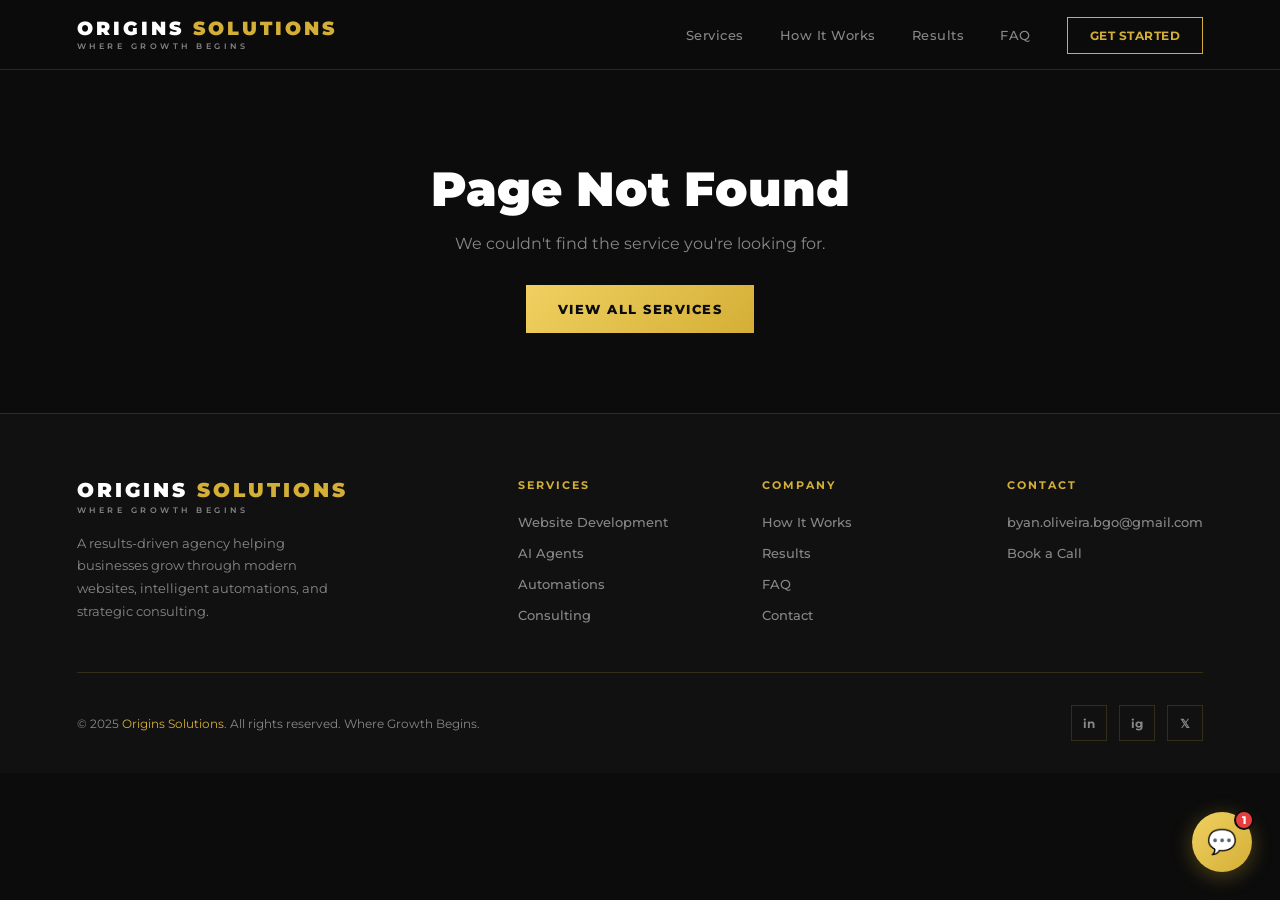
<file: service.html>
<!DOCTYPE html>
<html lang="en">
<head>
  <meta charset="UTF-8" />
  <meta name="viewport" content="width=device-width, initial-scale=1.0" />
  <meta name="description" content="Explore Origins Solutions services — high-converting websites, AI automations, and strategic consulting built to scale your business." />
  <meta name="theme-color" content="#0C0C0C" />
  <meta property="og:title" content="Origins Solutions — Services" />
  <meta property="og:description" content="High-converting websites, AI automations, and strategic consulting." />
  <meta property="og:type" content="website" />
  <title>Origins Solutions — Service Detail</title>
  <link rel="preconnect" href="https://fonts.googleapis.com" />
  <link rel="preconnect" href="https://fonts.gstatic.com" crossorigin />
  <link href="https://fonts.googleapis.com/css2?family=Montserrat:wght@300;400;500;600;700;800;900&display=swap" rel="stylesheet" />
  <link rel="stylesheet" href="chatbot/chatbot.css" />
  <style>
    :root {
      --gold: #D4AF37;
      --gold-light: #F0D060;
      --gold-dark: #A8841A;
      --black: #0C0C0C;
      --dark: #111111;
      --dark-grey: #1A1A1A;
      --card-bg: #161616;
      --border: rgba(212, 175, 55, 0.18);
      --text: #E8E8E8;
      --muted: #888888;
      --white: #FFFFFF;
    }

    * { box-sizing: border-box; margin: 0; padding: 0; }
    html { scroll-behavior: smooth; }
    body {
      font-family: 'Montserrat', sans-serif;
      background-color: var(--black);
      color: var(--text);
      overflow-x: hidden;
    }

    ::-webkit-scrollbar { width: 6px; }
    ::-webkit-scrollbar-thumb { background: var(--gold-dark); border-radius: 10px; }
    ::-webkit-scrollbar-track { background: var(--dark); }

    /* ─── NAVBAR ─── */
    nav {
      position: fixed;
      top: 0; left: 0; right: 0;
      z-index: 1000;
      display: flex;
      align-items: center;
      justify-content: space-between;
      padding: 18px 6%;
      background: rgba(12, 12, 12, 0.92);
      backdrop-filter: blur(14px);
      border-bottom: 1px solid var(--border);
    }

    .nav-logo {
      display: flex;
      align-items: center;
      gap: 12px;
      text-decoration: none;
    }

    .nav-logo-text {
      display: flex;
      flex-direction: column;
      line-height: 1.15;
    }

    .nav-logo-text .logotype-main {
      font-size: 19px;
      font-weight: 900;
      letter-spacing: 3px;
      color: var(--white);
    }

    .nav-logo-text .logotype-main .gold-accent { color: var(--gold); }

    .nav-logo-text .logotype-tag {
      font-size: 8px;
      font-weight: 600;
      letter-spacing: 3.5px;
      color: var(--muted);
      text-transform: uppercase;
      margin-top: 2px;
    }

    .nav-links {
      display: flex;
      align-items: center;
      gap: 36px;
      list-style: none;
    }

    .nav-links a {
      color: var(--muted);
      text-decoration: none;
      font-size: 13px;
      font-weight: 500;
      letter-spacing: 0.5px;
      transition: color 0.2s;
    }

    .nav-links a:not(.btn-nav):hover { color: var(--gold); }

    .btn-nav {
      padding: 10px 22px;
      border: 1px solid var(--gold);
      color: var(--gold) !important;
      font-size: 12px !important;
      font-weight: 700 !important;
      letter-spacing: 1px;
      text-transform: uppercase;
      transition: background 0.2s, color 0.2s !important;
    }

    .btn-nav:hover {
      background: var(--gold) !important;
      color: var(--black) !important;
    }

    .hamburger {
      display: none;
      flex-direction: column;
      gap: 5px;
      cursor: pointer;
      padding: 4px;
    }

    .hamburger span {
      display: block;
      width: 24px;
      height: 2px;
      background: var(--white);
      transition: all 0.3s;
    }

    .mobile-menu {
      display: none;
      position: fixed;
      top: 64px; left: 0; right: 0;
      background: rgba(12, 12, 12, 0.97);
      backdrop-filter: blur(20px);
      border-bottom: 1px solid var(--border);
      padding: 24px 6%;
      z-index: 999;
    }

    .mobile-menu.open { display: block; }

    .mobile-menu ul {
      list-style: none;
      display: flex;
      flex-direction: column;
      gap: 20px;
    }

    .mobile-menu ul li a {
      color: var(--text);
      text-decoration: none;
      font-size: 15px;
      font-weight: 600;
      letter-spacing: 0.5px;
    }

    /* ─── PAGE HEADER ─── */
    .page-header {
      padding: 140px 6% 72px;
      background: var(--dark);
      border-bottom: 1px solid var(--border);
    }

    .back-link {
      display: inline-flex;
      align-items: center;
      gap: 8px;
      color: var(--muted);
      text-decoration: none;
      font-size: 12px;
      font-weight: 600;
      letter-spacing: 1px;
      text-transform: uppercase;
      margin-bottom: 40px;
      transition: color 0.2s;
    }

    .back-link:hover { color: var(--gold); }

    .back-link::before {
      content: '←';
      font-size: 14px;
    }

    .page-header-inner {
      display: grid;
      grid-template-columns: 1fr auto;
      align-items: start;
      gap: 48px;
    }

    .page-header-icon {
      font-size: 52px;
      margin-bottom: 20px;
      display: block;
    }

    .page-header-tag {
      font-size: 11px;
      font-weight: 700;
      letter-spacing: 2.5px;
      text-transform: uppercase;
      color: var(--gold);
      margin-bottom: 16px;
    }

    .page-header-title {
      font-size: clamp(28px, 3.5vw, 48px);
      font-weight: 900;
      line-height: 1.1;
      color: var(--white);
      letter-spacing: -0.5px;
      margin-bottom: 20px;
    }

    .page-header-desc {
      font-size: 16px;
      color: var(--muted);
      line-height: 1.75;
      max-width: 600px;
    }

    .page-header-cta {
      display: flex;
      flex-direction: column;
      align-items: flex-end;
      gap: 12px;
      flex-shrink: 0;
    }

    /* ─── BUTTONS ─── */
    .btn-primary {
      display: inline-block;
      padding: 16px 32px;
      background: linear-gradient(135deg, var(--gold-light), var(--gold));
      color: var(--black);
      text-decoration: none;
      font-size: 13px;
      font-weight: 800;
      letter-spacing: 1.5px;
      text-transform: uppercase;
      transition: opacity 0.2s, transform 0.2s;
      white-space: nowrap;
    }

    .btn-primary:hover { opacity: 0.88; transform: translateY(-1px); }

    .btn-outline {
      display: inline-block;
      padding: 15px 32px;
      border: 1px solid var(--border);
      color: var(--muted);
      text-decoration: none;
      font-size: 12px;
      font-weight: 600;
      letter-spacing: 1px;
      text-transform: uppercase;
      transition: border-color 0.2s, color 0.2s;
      white-space: nowrap;
    }

    .btn-outline:hover { border-color: var(--gold); color: var(--gold); }

    /* ─── CONTENT SECTIONS ─── */
    .service-content {
      padding: 80px 6%;
      background: var(--black);
    }

    .service-sections {
      display: grid;
      grid-template-columns: 1fr 1fr;
      gap: 32px;
      margin-bottom: 64px;
    }

    .service-section-block {
      background: var(--card-bg);
      border: 1px solid var(--border);
      padding: 40px 36px;
      position: relative;
    }

    .service-section-block::before {
      content: '';
      position: absolute;
      top: 0; left: 0; right: 0;
      height: 2px;
      background: linear-gradient(90deg, transparent, var(--gold), transparent);
    }

    .section-block-label {
      font-size: 10px;
      font-weight: 700;
      letter-spacing: 2.5px;
      text-transform: uppercase;
      color: var(--gold);
      margin-bottom: 20px;
    }

    .section-block-text {
      font-size: 14px;
      color: var(--muted);
      line-height: 1.85;
    }

    .section-block-features {
      display: flex;
      flex-direction: column;
      gap: 12px;
    }

    .section-block-feature {
      display: flex;
      align-items: flex-start;
      gap: 12px;
      font-size: 14px;
      color: var(--text);
      line-height: 1.5;
    }

    .section-block-feature::before {
      content: '';
      display: block;
      width: 6px;
      height: 6px;
      background: var(--gold);
      margin-top: 6px;
      flex-shrink: 0;
    }

    /* ─── TARGET BLOCK ─── */
    .target-block {
      background: rgba(212, 175, 55, 0.05);
      border: 1px solid rgba(212, 175, 55, 0.2);
      border-left: 3px solid var(--gold);
      padding: 24px 28px;
      font-size: 14px;
      color: var(--muted);
      line-height: 1.7;
      margin-bottom: 72px;
    }

    .target-block strong {
      color: var(--gold);
      font-weight: 700;
    }

    /* ─── BOTTOM CTA ─── */
    .service-cta {
      text-align: center;
      padding: 72px 6%;
      background: var(--dark);
      border-top: 1px solid var(--border);
    }

    .service-cta .section-label {
      font-size: 10px;
      font-weight: 700;
      letter-spacing: 3px;
      text-transform: uppercase;
      color: var(--gold);
      margin-bottom: 16px;
    }

    .service-cta h2 {
      font-size: clamp(24px, 3vw, 38px);
      font-weight: 900;
      color: var(--white);
      margin-bottom: 16px;
    }

    .service-cta h2 .gold-text {
      background: linear-gradient(135deg, var(--gold-light), var(--gold));
      -webkit-background-clip: text;
      -webkit-text-fill-color: transparent;
      background-clip: text;
    }

    .service-cta p {
      font-size: 15px;
      color: var(--muted);
      margin-bottom: 36px;
      line-height: 1.7;
    }

    .service-cta-buttons {
      display: flex;
      align-items: center;
      justify-content: center;
      gap: 16px;
      flex-wrap: wrap;
    }

    /* ─── FOOTER ─── */
    footer {
      background: var(--dark);
      border-top: 1px solid var(--border);
      padding: 64px 6% 32px;
    }

    .footer-top {
      display: grid;
      grid-template-columns: 2fr 1fr 1fr 1fr;
      gap: 48px;
      margin-bottom: 48px;
    }

    .footer-brand p {
      font-size: 13px;
      color: var(--muted);
      line-height: 1.75;
      margin-top: 16px;
      max-width: 280px;
    }

    .footer-logotype {
      display: flex;
      flex-direction: column;
      line-height: 1.2;
    }

    .footer-logotype-main {
      font-size: 20px;
      font-weight: 900;
      letter-spacing: 3px;
      color: var(--white);
    }

    .footer-logotype-main .gold-accent { color: var(--gold); }

    .footer-logotype-tag {
      font-size: 8px;
      font-weight: 600;
      letter-spacing: 3.5px;
      color: var(--muted);
      text-transform: uppercase;
      margin-top: 4px;
    }

    .footer-col h5 {
      font-size: 11px;
      font-weight: 700;
      letter-spacing: 2px;
      text-transform: uppercase;
      color: var(--gold);
      margin-bottom: 20px;
    }

    .footer-col ul {
      list-style: none;
      display: flex;
      flex-direction: column;
      gap: 12px;
    }

    .footer-col ul li a {
      color: var(--muted);
      text-decoration: none;
      font-size: 13px;
      font-weight: 500;
      transition: color 0.2s;
    }

    .footer-col ul li a:hover { color: var(--gold); }

    .footer-bottom {
      display: flex;
      align-items: center;
      justify-content: space-between;
      padding-top: 32px;
      border-top: 1px solid var(--border);
    }

    .footer-bottom p {
      font-size: 12px;
      color: var(--muted);
    }

    .footer-bottom p span { color: var(--gold); }

    .footer-socials { display: flex; gap: 12px; }

    .social-link {
      width: 36px; height: 36px;
      border: 1px solid var(--border);
      display: flex; align-items: center; justify-content: center;
      color: var(--muted);
      text-decoration: none;
      font-size: 12px;
      font-weight: 700;
      transition: border-color 0.2s, color 0.2s;
    }

    .social-link:hover { border-color: var(--gold); color: var(--gold); }

    /* ─── NOT FOUND ─── */
    .not-found {
      padding: 160px 6% 80px;
      text-align: center;
    }

    .not-found h1 {
      font-size: 48px;
      font-weight: 900;
      color: var(--white);
      margin-bottom: 16px;
    }

    .not-found p {
      font-size: 16px;
      color: var(--muted);
      margin-bottom: 32px;
    }

    /* ─── RESPONSIVE ─── */
    @media (max-width: 1024px) {
      .page-header-inner { grid-template-columns: 1fr; }
      .page-header-cta { flex-direction: row; align-items: center; }
      .service-sections { grid-template-columns: 1fr; }
      .footer-top { grid-template-columns: 1fr 1fr; gap: 32px; }
    }

    @media (max-width: 768px) {
      nav { padding: 16px 5%; }
      .nav-links { display: none; }
      .hamburger { display: flex; }
      .page-header { padding: 110px 5% 56px; }
      .service-content { padding: 56px 5%; }
      .service-cta { padding: 56px 5%; }
      footer { padding: 48px 5% 24px; }
      .footer-top { grid-template-columns: 1fr; gap: 32px; }
      .footer-bottom { flex-direction: column; align-items: flex-start; gap: 16px; }
    }
    :focus-visible { outline: 2px solid var(--gold); outline-offset: 3px; }
    @media (prefers-reduced-motion: reduce) {
      *, *::before, *::after { animation-duration: 0.01ms !important; transition-duration: 0.01ms !important; }
    }
  </style>
</head>
<body>

  <nav>
    <a href="index.html" class="nav-logo">
      <div class="nav-logo-text">
        <span class="logotype-main">ORIGINS <span class="gold-accent">SOLUTIONS</span></span>
        <span class="logotype-tag">WHERE GROWTH BEGINS</span>
      </div>
    </a>
    <ul class="nav-links">
      <li><a href="index.html#services">Services</a></li>
      <li><a href="index.html#how-it-works">How It Works</a></li>
      <li><a href="index.html#results">Results</a></li>
      <li><a href="index.html#faq">FAQ</a></li>
      <li><a href="contact.html" class="btn-nav">Get Started</a></li>
    </ul>
    <div class="hamburger" onclick="toggleMenu()">
      <span></span><span></span><span></span>
    </div>
  </nav>

  <div class="mobile-menu" id="mobileMenu">
    <ul>
      <li><a href="index.html#services" onclick="toggleMenu()">Services</a></li>
      <li><a href="index.html#how-it-works" onclick="toggleMenu()">How It Works</a></li>
      <li><a href="index.html#results" onclick="toggleMenu()">Results</a></li>
      <li><a href="index.html#faq" onclick="toggleMenu()">FAQ</a></li>
      <li><a href="contact.html">Get Started</a></li>
    </ul>
  </div>

  <!-- Content injected by JS -->
  <div id="page-root"></div>

  <!-- ─── FOOTER ─── -->
  <footer>
    <div class="footer-top">
      <div class="footer-brand">
        <div class="footer-logotype">
          <span class="footer-logotype-main">ORIGINS <span class="gold-accent">SOLUTIONS</span></span>
          <span class="footer-logotype-tag">WHERE GROWTH BEGINS</span>
        </div>
        <p>A results-driven agency helping businesses grow through modern websites, intelligent automations, and strategic consulting.</p>
      </div>
      <div class="footer-col">
        <h5>Services</h5>
        <ul>
          <li><a href="index.html#services">Website Development</a></li>
          <li><a href="index.html#services">AI Agents</a></li>
          <li><a href="index.html#services">Automations</a></li>
          <li><a href="index.html#services">Consulting</a></li>
        </ul>
      </div>
      <div class="footer-col">
        <h5>Company</h5>
        <ul>
          <li><a href="index.html#how-it-works">How It Works</a></li>
          <li><a href="index.html#results">Results</a></li>
          <li><a href="index.html#faq">FAQ</a></li>
          <li><a href="index.html#contact">Contact</a></li>
        </ul>
      </div>
      <div class="footer-col">
        <h5>Contact</h5>
        <ul>
          <li><a href="mailto:byan.oliveira.bgo@gmail.com">byan.oliveira.bgo@gmail.com</a></li>
          <li><a href="contact.html">Book a Call</a></li>
        </ul>
      </div>
    </div>
    <div class="footer-bottom">
      <p>© 2025 <span>Origins Solutions</span>. All rights reserved. Where Growth Begins.</p>
      <div class="footer-socials">
        <a href="#" class="social-link" title="LinkedIn">in</a>
        <a href="#" class="social-link" title="Instagram">ig</a>
        <a href="#" class="social-link" title="Twitter/X">𝕏</a>
      </div>
    </div>
  </footer>

  <script>
    // ─── DATA ───────────────────────────────────────────────────────
    const SERVICE_DATA = {

      'svc-website': {
        tag: 'Core Service',
        title: 'Website Creation',
        desc: 'Your website is your business\'s first impression. We build it from scratch — designed to look professional, load fast, and turn visitors into clients who call or book an appointment.',
        sections: [
          { label: 'What\'s Included', type: 'features', items: [
            'Professional design tailored to your brand and industry',
            'Works perfectly on phones, tablets, and desktops',
            'Built to get visitors to contact you — not just browse',
            'Contact forms and lead capture ready from day one',
            'SEO-ready structure to help clients find you on Google',
            'Delivered ready to publish — no technical knowledge required',
          ]},
          { label: 'Why It Matters', type: 'text', text: 'Most clients check your website before they call. If it looks outdated or is hard to navigate, they move on. A well-built site builds trust immediately and works for your business around the clock — turning traffic into real inquiries without any ongoing effort on your part.' },
        ],
        target: 'Right for: any business that needs a strong online presence or wants to replace an outdated website.',
      },

      'svc-call': {
        tag: 'Automation',
        title: 'Call Answering System',
        desc: 'Every missed call is a potential client calling your competitor instead. This system answers your phone automatically, greets callers, and saves their information — even on evenings and weekends.',
        sections: [
          { label: 'How It Works', type: 'text', text: 'The moment a call comes in, the system answers with a professional greeting. It walks the caller through a short set of questions, captures their name, number, and reason for calling, and handles common questions on your behalf. For anything that needs a real person, it sends you a notification right away with all the caller\'s details.' },
          { label: 'Business Value', type: 'features', items: [
            'Every missed call is a missed client — this eliminates that',
            'Handles calls outside business hours without extra staff',
            'Captures caller information accurately every time',
            'You only get notified for calls that actually need your attention',
          ]},
        ],
        target: 'Right for: dental clinics, contractors, service businesses, and any operation with high call volume.',
      },

      'svc-qualify': {
        tag: 'Automation',
        title: 'Lead Qualification',
        desc: 'Not every inquiry is worth your time. This system asks the right questions automatically when someone reaches out — so you know exactly which leads are worth a call before you pick up the phone.',
        sections: [
          { label: 'How It Works', type: 'text', text: 'When a new lead comes in through any channel — form, call, or message — the system collects key information and evaluates them based on your criteria. Things like location, budget range, service type, and timeline. Leads that are a strong fit get routed to your team immediately. The rest receive a polite response and are filtered out of your follow-up queue.' },
          { label: 'Business Value', type: 'features', items: [
            'Your team only spends time on leads actually worth pursuing',
            'Reduces wasted calls and meetings with the wrong contacts',
            'Faster response to the leads that matter most',
            'Works around the clock — no lead waits for a weekday',
          ]},
        ],
        target: 'Right for: businesses receiving a high volume of inquiries who need to prioritize quickly.',
      },

      'svc-schedule': {
        tag: 'Automation',
        title: 'Smart Scheduling',
        desc: 'Clients see your available times and book directly — no calls, no texts, no back-and-forth. A confirmation goes out instantly, and a reminder is sent before the appointment to keep no-shows low.',
        sections: [
          { label: 'How It Works', type: 'text', text: 'Clients visit a simple booking page, see your real-time availability, and pick a time that works for them. The system sends a confirmation immediately and a reminder the day before the appointment. If they need to reschedule, they can do it themselves through the same link — no phone call needed on your end.' },
          { label: 'Business Value', type: 'features', items: [
            'Eliminates the back-and-forth of booking appointments manually',
            'Automatic reminders cut no-shows significantly',
            'Clients can book at any hour — even outside business hours',
            'Frees your front desk for higher-value tasks',
          ]},
        ],
        target: 'Right for: clinics, consultants, contractors, and any business that runs on appointments.',
      },

      'svc-crm': {
        tag: 'Automation',
        title: 'CRM Integration',
        desc: 'When your leads come from different places — website, phone, email, WhatsApp — information gets scattered. We connect everything into one system so your team always knows who they are talking to and what happened before.',
        sections: [
          { label: 'How It Works', type: 'text', text: 'Every time a new contact comes in — from a form submission, a call, a WhatsApp message, or an email — the system creates or updates their record automatically. Your team sees the full picture on every lead: where they came from, every conversation, and what the next step is. All in one place.' },
          { label: 'Business Value', type: 'features', items: [
            'No more contacts scattered across different apps and spreadsheets',
            'Your team has full context before every call or meeting',
            'Nothing falls through the cracks between tools',
            'Connects with the software you already use',
          ]},
        ],
        target: 'Right for: businesses using multiple tools that are not talking to each other.',
      },

      'svc-followup': {
        tag: 'Automation',
        title: 'Follow-Ups & Reminders',
        desc: 'Most businesses lose clients simply by not following up. This system sends the right message at the right time — reminders before appointments, check-ins after visits, and re-engagement when a contact goes quiet — all on its own.',
        sections: [
          { label: 'How It Works', type: 'text', text: 'The system triggers messages based on events in your business. Before an appointment: the client gets a reminder. After a visit: a follow-up message goes out. If a lead has not responded in a while: a re-engagement message is sent. You set the rules once and it runs continuously from that point forward.' },
          { label: 'Business Value', type: 'features', items: [
            'Appointment reminders reduce no-shows without any manual work',
            'Follow-ups keep clients coming back after their first visit',
            'Re-engagement messages recover contacts that went cold',
            'Sends via SMS, email, or WhatsApp — wherever your clients are',
          ]},
        ],
        target: 'Right for: any business where no-shows, repeat visits, or consistent follow-through are important.',
      },

      'svc-capture': {
        tag: 'Automation',
        title: 'Multichannel Capture',
        desc: 'Clients find you through different channels — your website, Google, Instagram, WhatsApp. This system captures every single inquiry regardless of where it comes from and puts it all in one place so nothing gets missed.',
        sections: [
          { label: 'How It Works', type: 'text', text: 'We connect every channel your clients use to reach you. When someone sends a WhatsApp message, fills out a form, messages you on Instagram, or calls your number, the system captures their information and routes it into your pipeline automatically. Every channel is covered. Every inquiry gets a response.' },
          { label: 'Business Value', type: 'features', items: [
            'Every channel your clients use is covered',
            'No lead goes unanswered regardless of how they contacted you',
            'All incoming contacts land in one organized inbox',
            'Responds instantly so leads do not go elsewhere while waiting',
          ]},
        ],
        target: 'Right for: businesses active on multiple platforms who are losing leads between channels.',
      },

      'svc-leadgen': {
        tag: 'Automation',
        title: 'Lead Generation',
        desc: 'Instead of waiting for referrals, this system actively reaches out to people who match your ideal client profile and starts the conversation — bringing new prospects into your pipeline on a consistent basis.',
        sections: [
          { label: 'How It Works', type: 'text', text: 'We build and run targeted outreach campaigns designed to reach the type of client you want most. The system identifies prospects that fit your criteria, reaches out through the right channels, and starts the conversation — delivering qualified contacts into your pipeline every week without you lifting a finger.' },
          { label: 'Business Value', type: 'features', items: [
            'New prospects entering your pipeline every week',
            'Targets the exact type of client you are looking for',
            'Works alongside your existing referral and marketing channels',
            'Consistent lead flow instead of waiting for word of mouth',
          ]},
        ],
        target: 'Right for: businesses looking to grow beyond referrals and establish a consistent source of new clients.',
      },
    };

    // ─── RENDER PAGE ────────────────────────────────────────────────
    function render() {
      const params = new URLSearchParams(window.location.search);
      const id = params.get('id');
      const data = SERVICE_DATA[id];
      const root = document.getElementById('page-root');

      if (!data) {
        root.innerHTML = `
          <div class="not-found">
            <h1>Page Not Found</h1>
            <p>We couldn't find the service you're looking for.</p>
            <a href="index.html#services" class="btn-primary">View All Services</a>
          </div>`;
        document.title = 'Origins Solutions — Not Found';
        return;
      }

      document.title = `Origins Solutions — ${data.title}`;

      // Build sections HTML
      let sectionsHTML = '';
      data.sections.forEach(s => {
        let bodyHTML = '';
        if (s.type === 'text') {
          bodyHTML = `<p class="section-block-text">${s.text}</p>`;
        } else {
          bodyHTML = `<div class="section-block-features">` +
            s.items.map(item => `<div class="section-block-feature">${item}</div>`).join('') +
            `</div>`;
        }
        sectionsHTML += `
          <div class="service-section-block">
            <div class="section-block-label">${s.label}</div>
            ${bodyHTML}
          </div>`;
      });

      root.innerHTML = `
        <div class="page-header">
          <a href="index.html#services" class="back-link">Back to Services</a>
          <div class="page-header-inner">
            <div class="page-header-left">
              <div class="page-header-tag">${data.tag}</div>
              <h1 class="page-header-title">${data.title}</h1>
              <p class="page-header-desc">${data.desc}</p>
            </div>
            <div class="page-header-cta">
              <a href="contact.html" class="btn-primary">Get Started — It's Free</a>
              <a href="index.html#services" class="btn-outline">All Services</a>
            </div>
          </div>
        </div>

        <div class="service-content">
          <div class="service-sections">${sectionsHTML}</div>
          ${data.target ? `<div class="target-block"><strong>Best fit —</strong> ${data.target}</div>` : ''}
        </div>

        <div class="service-cta">
          <div class="section-label">Ready to Get Started?</div>
          <h2>Let's Build This <span class="gold-text">For Your Business</span></h2>
          <p>Book a free 30-minute strategy call — we'll map out exactly how this solution applies to your specific situation.</p>
          <div class="service-cta-buttons">
            <a href="contact.html" class="btn-primary">Book a Free Call</a>
            <a href="index.html#services" class="btn-outline">Explore Other Services</a>
          </div>
        </div>`;
    }

    // ─── MOBILE MENU ────────────────────────────────────────────────
    function toggleMenu() {
      document.getElementById('mobileMenu').classList.toggle('open');
    }

    render();
  </script>
  <script type="module" src="chatbot/chatbot.js"></script>
</body>
</html>
</file>
<file: chatbot/chatbot.css>
/* ─────────────────────────────────────────────────────────────────
   Origins Solutions · Chatbot Widget Styles
   Matches site design: Montserrat · Gold (#D4AF37) · Black (#0C0C0C)
───────────────────────────────────────────────────────────────── */

/* ─── TOGGLE BUTTON ─── */
.cb-toggle {
  position: fixed;
  bottom: 28px;
  right: 28px;
  z-index: 9998;
  width: 60px;
  height: 60px;
  border-radius: 50%;
  border: none;
  background: linear-gradient(135deg, #F0D060, #D4AF37);
  color: #0C0C0C;
  font-size: 24px;
  cursor: pointer;
  display: flex;
  align-items: center;
  justify-content: center;
  box-shadow: 0 4px 20px rgba(212, 175, 55, 0.35), 0 2px 8px rgba(0,0,0,0.4);
  transition: transform 0.25s cubic-bezier(0.34, 1.56, 0.64, 1), box-shadow 0.25s;
  outline: none;
}

.cb-toggle:hover {
  transform: scale(1.08);
  box-shadow: 0 6px 28px rgba(212, 175, 55, 0.5), 0 2px 12px rgba(0,0,0,0.4);
}

.cb-toggle:active { transform: scale(0.96); }

.cb-toggle-icon {
  line-height: 1;
  transition: opacity 0.15s, transform 0.15s;
  position: absolute;
}

.cb-toggle-icon.hidden {
  opacity: 0;
  transform: rotate(90deg) scale(0.6);
  pointer-events: none;
}

/* Unread badge */
.cb-badge {
  position: absolute;
  top: -2px;
  right: -2px;
  width: 20px;
  height: 20px;
  border-radius: 50%;
  background: #e53e3e;
  color: #fff;
  font-family: 'Montserrat', sans-serif;
  font-size: 11px;
  font-weight: 800;
  display: flex;
  align-items: center;
  justify-content: center;
  border: 2px solid #0C0C0C;
  transition: opacity 0.2s, transform 0.2s;
}

.cb-badge.hidden {
  opacity: 0;
  transform: scale(0);
}

/* ─── CHAT WINDOW ─── */
.cb-window {
  position: fixed;
  bottom: 104px;
  right: 28px;
  z-index: 9999;
  width: 380px;
  max-height: 560px;
  display: flex;
  flex-direction: column;
  background: #0C0C0C;
  border: 1px solid rgba(212, 175, 55, 0.25);
  box-shadow:
    0 24px 60px rgba(0,0,0,0.6),
    0 0 0 1px rgba(212,175,55,0.08),
    inset 0 1px 0 rgba(212,175,55,0.1);
  transform: translateY(16px) scale(0.97);
  opacity: 0;
  pointer-events: none;
  transition: transform 0.3s cubic-bezier(0.34, 1.4, 0.64, 1), opacity 0.25s ease;
  overflow: hidden;
}

.cb-window.cb-open {
  transform: translateY(0) scale(1);
  opacity: 1;
  pointer-events: all;
}

/* ─── HEADER ─── */
.cb-header {
  display: flex;
  align-items: center;
  justify-content: space-between;
  padding: 16px 18px;
  background: #111111;
  border-bottom: 1px solid rgba(212, 175, 55, 0.15);
  flex-shrink: 0;
}

.cb-header-info {
  display: flex;
  align-items: center;
  gap: 12px;
}

.cb-avatar {
  width: 40px;
  height: 40px;
  border-radius: 50%;
  background: linear-gradient(135deg, #F0D060, #D4AF37);
  display: flex;
  align-items: center;
  justify-content: center;
  font-size: 18px;
  color: #0C0C0C;
  font-weight: 900;
  flex-shrink: 0;
  font-family: 'Montserrat', sans-serif;
  letter-spacing: -1px;
}

.cb-header-name {
  font-family: 'Montserrat', sans-serif;
  font-size: 13px;
  font-weight: 800;
  letter-spacing: 1px;
  color: #FFFFFF;
  text-transform: uppercase;
}

.cb-header-status {
  font-family: 'Montserrat', sans-serif;
  font-size: 10px;
  color: #4ade80;
  font-weight: 500;
  margin-top: 2px;
  letter-spacing: 0.3px;
}

.cb-header-actions {
  display: flex;
  align-items: center;
  gap: 8px;
}

.cb-book-link {
  font-family: 'Montserrat', sans-serif;
  font-size: 10px;
  font-weight: 700;
  letter-spacing: 0.8px;
  text-transform: uppercase;
  color: #D4AF37;
  text-decoration: none;
  padding: 5px 10px;
  border: 1px solid rgba(212,175,55,0.3);
  transition: background 0.2s, color 0.2s;
}

.cb-book-link:hover {
  background: rgba(212,175,55,0.1);
}

.cb-close-btn {
  background: none;
  border: none;
  color: #666;
  font-size: 22px;
  cursor: pointer;
  padding: 0 0 0 4px;
  line-height: 1;
  transition: color 0.2s;
  font-family: 'Montserrat', sans-serif;
}

.cb-close-btn:hover { color: #E8E8E8; }

/* ─── MESSAGES AREA ─── */
.cb-messages {
  flex: 1;
  overflow-y: auto;
  padding: 20px 16px 8px;
  display: flex;
  flex-direction: column;
  gap: 12px;
  scroll-behavior: smooth;
  min-height: 0;
}

/* Scrollbar matching site */
.cb-messages::-webkit-scrollbar { width: 4px; }
.cb-messages::-webkit-scrollbar-thumb { background: #A8841A; border-radius: 8px; }
.cb-messages::-webkit-scrollbar-track { background: #111; }

/* ─── MESSAGE BUBBLES ─── */
.cb-msg {
  display: flex;
  flex-direction: column;
  max-width: 86%;
  animation: cb-msg-in 0.25s ease both;
}

@keyframes cb-msg-in {
  from { opacity: 0; transform: translateY(8px); }
  to   { opacity: 1; transform: translateY(0); }
}

.cb-msg-bot { align-self: flex-start; }
.cb-msg-user { align-self: flex-end; }

.cb-bubble {
  padding: 11px 14px;
  font-family: 'Montserrat', sans-serif;
  font-size: 13px;
  line-height: 1.65;
  letter-spacing: 0.1px;
}

/* Bot bubble */
.cb-msg-bot .cb-bubble {
  background: #161616;
  border: 1px solid rgba(212, 175, 55, 0.12);
  color: #E8E8E8;
  border-radius: 2px 12px 12px 12px;
}

/* User bubble */
.cb-msg-user .cb-bubble {
  background: linear-gradient(135deg, #F0D060, #D4AF37);
  color: #0C0C0C;
  font-weight: 600;
  border-radius: 12px 2px 12px 12px;
  word-break: break-word;
}

/* Markdown rendering inside bot bubbles */
.cb-bubble p { margin: 0 0 6px; }
.cb-bubble p:last-child { margin-bottom: 0; }
.cb-bubble ul { margin: 6px 0; padding-left: 18px; }
.cb-bubble li { margin-bottom: 3px; }
.cb-bubble strong { color: #D4AF37; font-weight: 700; }

/* ─── CTA BUTTON inside message ─── */
.cb-cta-btn {
  display: inline-block;
  margin-top: 10px;
  padding: 9px 18px;
  background: linear-gradient(135deg, #F0D060, #D4AF37);
  color: #0C0C0C;
  font-family: 'Montserrat', sans-serif;
  font-size: 11px;
  font-weight: 800;
  letter-spacing: 1px;
  text-transform: uppercase;
  text-decoration: none;
  transition: opacity 0.2s;
  cursor: pointer;
  border: none;
}

.cb-cta-btn:hover { opacity: 0.85; }

/* ─── TYPING INDICATOR ─── */
.cb-typing {
  display: flex;
  align-items: center;
  gap: 4px;
  padding: 14px 14px;
  background: #161616;
  border: 1px solid rgba(212, 175, 55, 0.12);
  border-radius: 2px 12px 12px 12px;
  align-self: flex-start;
  animation: cb-msg-in 0.2s ease both;
}

.cb-typing span {
  width: 6px;
  height: 6px;
  border-radius: 50%;
  background: #D4AF37;
  opacity: 0.4;
  animation: cb-dot 1.2s infinite ease-in-out;
}

.cb-typing span:nth-child(2) { animation-delay: 0.2s; }
.cb-typing span:nth-child(3) { animation-delay: 0.4s; }

@keyframes cb-dot {
  0%, 60%, 100% { opacity: 0.3; transform: scale(0.85); }
  30%            { opacity: 1;   transform: scale(1.15); }
}

/* ─── QUICK REPLIES ─── */
.cb-quick-replies {
  display: flex;
  flex-wrap: wrap;
  gap: 6px;
  padding: 4px 0 4px;
  align-self: flex-start;
  max-width: 100%;
  animation: cb-msg-in 0.3s ease 0.1s both;
}

.cb-qr {
  padding: 7px 13px;
  background: transparent;
  border: 1px solid rgba(212, 175, 55, 0.3);
  color: #D4AF37;
  font-family: 'Montserrat', sans-serif;
  font-size: 11px;
  font-weight: 600;
  letter-spacing: 0.3px;
  cursor: pointer;
  transition: background 0.18s, border-color 0.18s;
}

.cb-qr:hover {
  background: rgba(212, 175, 55, 0.1);
  border-color: rgba(212, 175, 55, 0.6);
}

/* ─── LEAD FORM (inline mini-form) ─── */
.cb-lead-form {
  display: flex;
  flex-direction: column;
  gap: 8px;
  margin-top: 10px;
  padding: 14px;
  background: #111;
  border: 1px solid rgba(212,175,55,0.2);
  animation: cb-msg-in 0.25s ease both;
  align-self: flex-start;
  width: 100%;
  max-width: 310px;
}

.cb-lead-form-title {
  font-family: 'Montserrat', sans-serif;
  font-size: 10px;
  font-weight: 700;
  letter-spacing: 2px;
  text-transform: uppercase;
  color: #D4AF37;
  margin-bottom: 4px;
}

.cb-lead-input, .cb-lead-select {
  width: 100%;
  padding: 9px 11px;
  background: #0C0C0C;
  border: 1px solid rgba(212,175,55,0.18);
  color: #E8E8E8;
  font-family: 'Montserrat', sans-serif;
  font-size: 12px;
  outline: none;
  transition: border-color 0.2s;
}

.cb-lead-input::placeholder { color: #555; }

.cb-lead-input:focus, .cb-lead-select:focus {
  border-color: rgba(212,175,55,0.5);
}

.cb-lead-select {
  appearance: none;
  cursor: pointer;
  color: #888;
}

.cb-lead-select.filled { color: #E8E8E8; }

option { background: #0C0C0C; color: #E8E8E8; }

.cb-lead-submit {
  padding: 10px;
  background: linear-gradient(135deg, #F0D060, #D4AF37);
  color: #0C0C0C;
  font-family: 'Montserrat', sans-serif;
  font-size: 11px;
  font-weight: 800;
  letter-spacing: 1px;
  text-transform: uppercase;
  border: none;
  cursor: pointer;
  transition: opacity 0.2s;
  margin-top: 2px;
}

.cb-lead-submit:hover { opacity: 0.88; }
.cb-lead-submit:disabled { opacity: 0.5; cursor: not-allowed; }

/* ─── INPUT AREA ─── */
.cb-input-area {
  display: flex;
  align-items: center;
  gap: 0;
  padding: 12px 14px;
  border-top: 1px solid rgba(212, 175, 55, 0.12);
  background: #0C0C0C;
  flex-shrink: 0;
}

.cb-input {
  flex: 1;
  background: #161616;
  border: 1px solid rgba(212, 175, 55, 0.15);
  border-right: none;
  color: #E8E8E8;
  font-family: 'Montserrat', sans-serif;
  font-size: 13px;
  padding: 10px 14px;
  outline: none;
  transition: border-color 0.2s;
  min-width: 0;
}

.cb-input::placeholder { color: #555; }

.cb-input:focus {
  border-color: rgba(212, 175, 55, 0.45);
}

.cb-send {
  width: 42px;
  height: 42px;
  background: linear-gradient(135deg, #F0D060, #D4AF37);
  border: none;
  color: #0C0C0C;
  font-size: 18px;
  font-weight: 900;
  cursor: pointer;
  display: flex;
  align-items: center;
  justify-content: center;
  flex-shrink: 0;
  transition: opacity 0.2s;
}

.cb-send:hover { opacity: 0.88; }
.cb-send:disabled { opacity: 0.4; cursor: not-allowed; }

/* ─── FOOTER BRANDING ─── */
.cb-footer {
  padding: 7px 14px;
  background: #080808;
  border-top: 1px solid rgba(255,255,255,0.04);
  text-align: center;
  font-family: 'Montserrat', sans-serif;
  font-size: 10px;
  color: #333;
  letter-spacing: 0.5px;
  flex-shrink: 0;
}

.cb-footer span { color: #555; }

/* ─── RESPONSIVE ─── */
@media (max-width: 480px) {
  .cb-window {
    width: calc(100vw - 16px);
    max-height: calc(100dvh - 110px);
    right: 8px;
    bottom: 96px;
  }

  .cb-toggle {
    bottom: 20px;
    right: 20px;
    width: 56px;
    height: 56px;
  }
}
</file>
